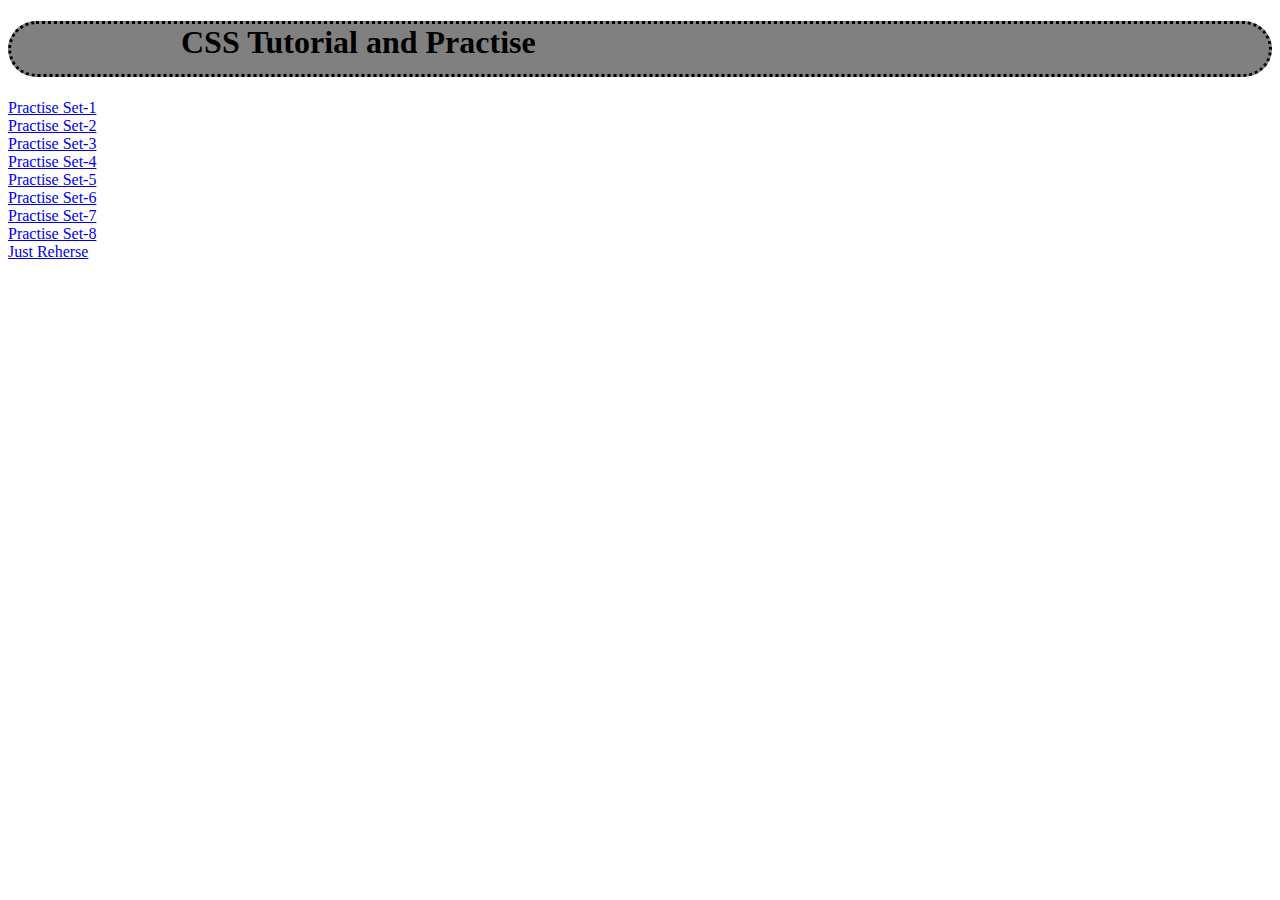
<file: index.html>
<!DOCTYPE html>
<html lang="en">
<head>
    <meta charset="UTF-8">
    <meta name="viewport" content="width=device-width, initial-scale=1.0">
    <title>CSS</title>
    <!-- <style>h1{
        color :blueviolet (this is the way to create and change or style it)
    } </style>
    (BUT THE BEST WAY TO LINK IT AND MADE A NEW FILE(external stylesheet) FOR CSS STYLING) -->
    <link rel ="stylesheet" href ="style.css">
    <!-- <style>button{ color:aliceblue;
    }</style> -->
    <!--   -->
</head>
<body><h1>CSS Tutorial and Practise </h1>
<a href = "/practise1.html">Practise Set-1</a><br>
<a href="/practise2.html">Practise Set-2</a><br>
<a href="/practise3.html">Practise Set-3</a><br>
<a href="/practise4.html">Practise Set-4</a><br>
<a href ="/practise5.html">Practise Set-5</a><br>
<a href="/practise6.html">Practise Set-6</a><br>
<a href="/practise7.html">Practise Set-7</a><br>
<a href="/practise8.html">Practise Set-8</a><br>
<a href="rehersal.html">Just Reherse</a>

</body>
</html>
</file>
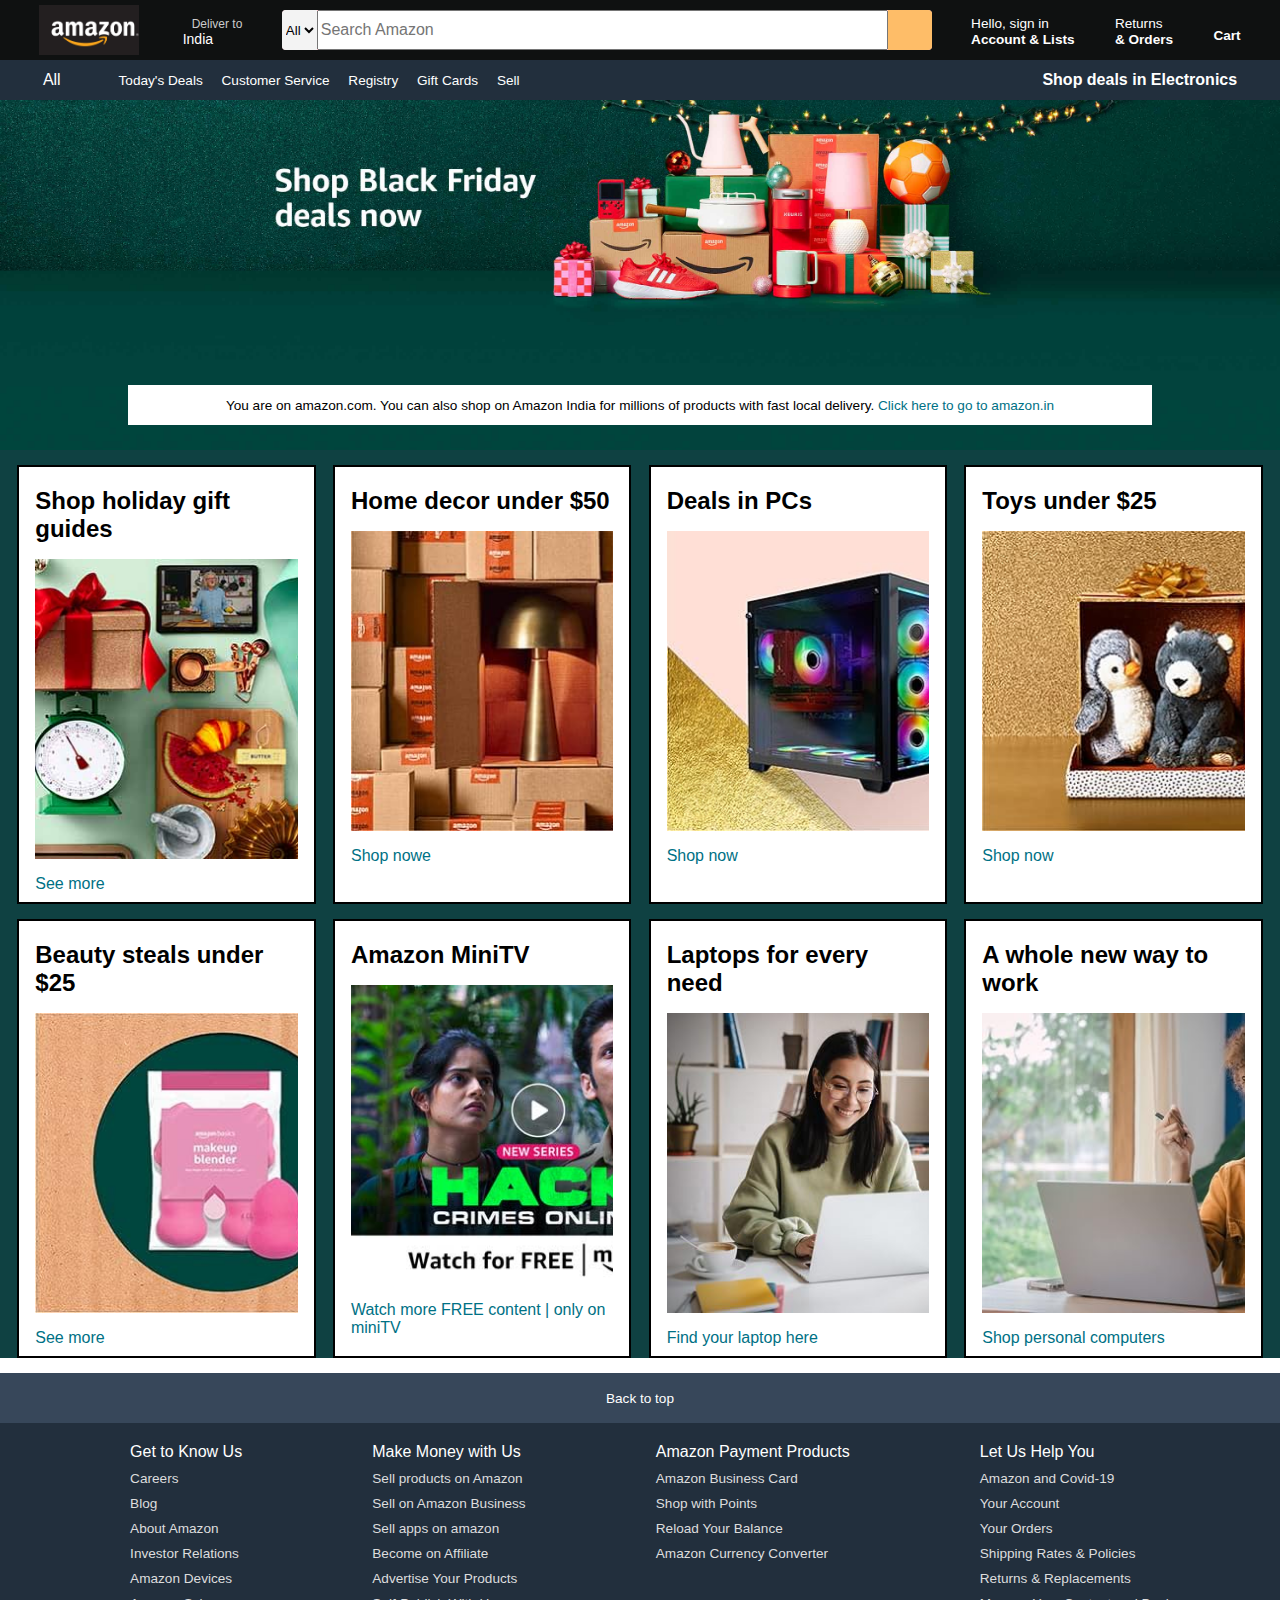
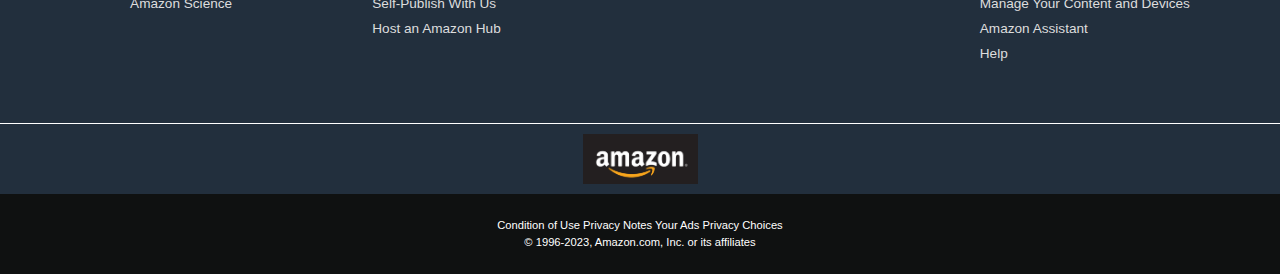
<file: Project/index.html>
<!DOCTYPE html>
<html lang="en">
<head>
    <meta charset="UTF-8">
    <meta name="viewport" content="width=device-width, initial-scale=1.0">
    <link rel="stylesheet" href="https://cdnjs.cloudflare.com/ajax/libs/font-awesome/6.4.2/css/all.min.css" integrity="sha512-z3gLpd7yknf1YoNbCzqRKc4qyor8gaKU1qmn+CShxbuBusANI9QpRohGBreCFkKxLhei6S9CQXFEbbKuqLg0DA==" crossorigin="anonymous" referrerpolicy="no-referrer" />
    <link rel="stylesheet" href ="style.css">
    <title>Document</title>
</head>
<body><header>
    <div class="navbar">
        <div class ="nav-logo border" >
            <div class="logo"></div>
        </div>

<div class="border">
        <div class="nav-address ">
            <p class ="add-first">Deliver to</p>
            <div class="add-icon">
                <i class="fa-solid fa-location-dot"></i>
                <p class ="add-second">India</p>
            </div>
         </div></div>

         <div class="nav-search">
            <select class="search-select">
                <option>All</option>
            </select>
            <input placeholder="Search Amazon" class="search-input">
            <div class ="search-icon">
                <i class="fa-solid fa-magnifying-glass"> </i>
            </div>
         </div>
         <div class="nav-signin border">
            <p><Span>Hello, sign in</Span></p>
            <p class="nav-second">Account & Lists </p>
        </div>
        <div class="nav-return border">
            <p><Span>Returns</Span></p>
            <p class="nav-second">& Orders </p>
        </div>
        <div class ="nav-cart border">
            <i class="fa-solid fa-cart-shopping"></i>Cart
        </div>
    </div>


<div class ="panel">
    <div class="panel-all">
        <i class="fa-solid fa-bars"></i>    
        All
    </div>
   
    <div class="panel-ops"><p>
        Today's Deals
    </p>
    <p>Customer Service</p>
  <p>  Registry</p>
  <p>  Gift Cards</p>
    <p>Sell</p>

    </div>
   <div class ="panel-deals">
    Shop deals in Electronics 
   </div></div>
 </header>

 <div class="hero-section">
    <div class="hero-msg">
        <p>
            You are on amazon.com. You can also shop on Amazon India for millions of products with fast local delivery. <a href="xyz"> Click here to go to amazon.in</a>
        </p>
    </div>
 </div>

 <div class="shop-section">
   
    <div class="box1 box">
      <div class="box-content">
        <h2>Shop holiday gift guides</h2>
        <div class="box-img" style="background-image: url('box1.jpg')" ></div>
        <p>See more</p>
      </div>
    </div>
    <div class="box2 box">
         <div class="box-content">
        <h2>Home decor under $50</h2>
        <div class="box-img" style="background-image: url('box2.jpg')" ></div>
        <p>Shop nowe</p>
      </div></div>
    <div class="box3 box">
         <div class="box-content">
        <h2>Deals in PCs</h2>
        <div class="box-img" style="background-image: url('box-3.jpg')" ></div>
        <p>Shop now</p>
      </div></div>
    <div class="box4 box">
        <div class="box-content">
            <h2>Toys under $25</h2>
            <div class="box-img" style="background-image: url('box4.jpg')" ></div>
            <p>Shop now</p>
          </div>
    </div>

 <div class="box1 box">
      <div class="box-content">
        <h2>Beauty steals under $25</h2>
        <div class="box-img" style="background-image: url('box3.jpg')" ></div>
        <p>See more</p>
      </div>
    </div>
    <div class="box2 box">
         <div class="box-content">
        <h2>Amazon MiniTV</h2>
        <div class="box-img" style="background-image: url('box6.jpg')" ></div>
        <p>Watch more FREE content | only on miniTV</p>
      </div></div>
    <div class="box3 box">
         <div class="box-content">
        <h2>Laptops for every need</h2>
        <div class="box-img" style="background-image: url('box7.jpg')" ></div>
        <p>Find your laptop here</p>
      </div></div>
    <div class="box4 box">
        <div class="box-content">
            <h2>A whole new way to work</h2>
            <div class="box-img" style="background-image: url('box8.jpg')" ></div>
            <p>Shop personal computers</p>
          </div>
    </div>

 </div>

 <footer>
    <div class="foot-panel1">
        Back to top
    </div>
    <div class="foot-panel2">
        <ul>
            <p>Get to Know Us</p>
            <a>Careers</a>
            <a>Blog</a>
            <a>About Amazon</a>
            <a>Investor Relations</a>
            <a>Amazon Devices</a>
            <a>Amazon Science</a>
        </ul> 

        <ul>
            <p>Make Money with Us</p>
            <a>Sell products on Amazon</a>
            <a>Sell on Amazon Business</a>
            <a>Sell apps on amazon</a>
            <a>Become on Affiliate</a>
            <a>Advertise Your Products</a>
            <a>Self-Publish With Us</a>
            <a>Host an Amazon Hub</a>
        </ul> 
        
        <ul>
            <p>Amazon Payment Products</p>
            <a>Amazon Business Card</a>
            <a>Shop with Points</a>
            <a>Reload Your Balance</a>
            <a>Amazon Currency Converter</a>
        
        </ul>
        
        <ul>
            <p>Let Us Help You</p>
            <a>Amazon and Covid-19</a>
            <a>Your Account</a>
            <a>Your Orders</a>
            <a>Shipping Rates & Policies</a>
            <a>Returns & Replacements</a>
            <a>Manage Your Content and Devices</a>
            <a>Amazon Assistant</a>
            <a>Help</a>
        </ul>
    </div>

    <div class="foot-panel3">
        <div class="logO"></div>
    </div>
    <div class="foot-panel4">
        <div class="pages">
            <a>Condition of Use</a>
            <a>Privacy Notes</a>
            <a>Your Ads Privacy Choices</a>
        </div>
        <div class="copyright">
            © 1996-2023, Amazon.com, Inc. or its affiliates
        </div>
    </div>


 </footer>

</body>
</html>
</file>
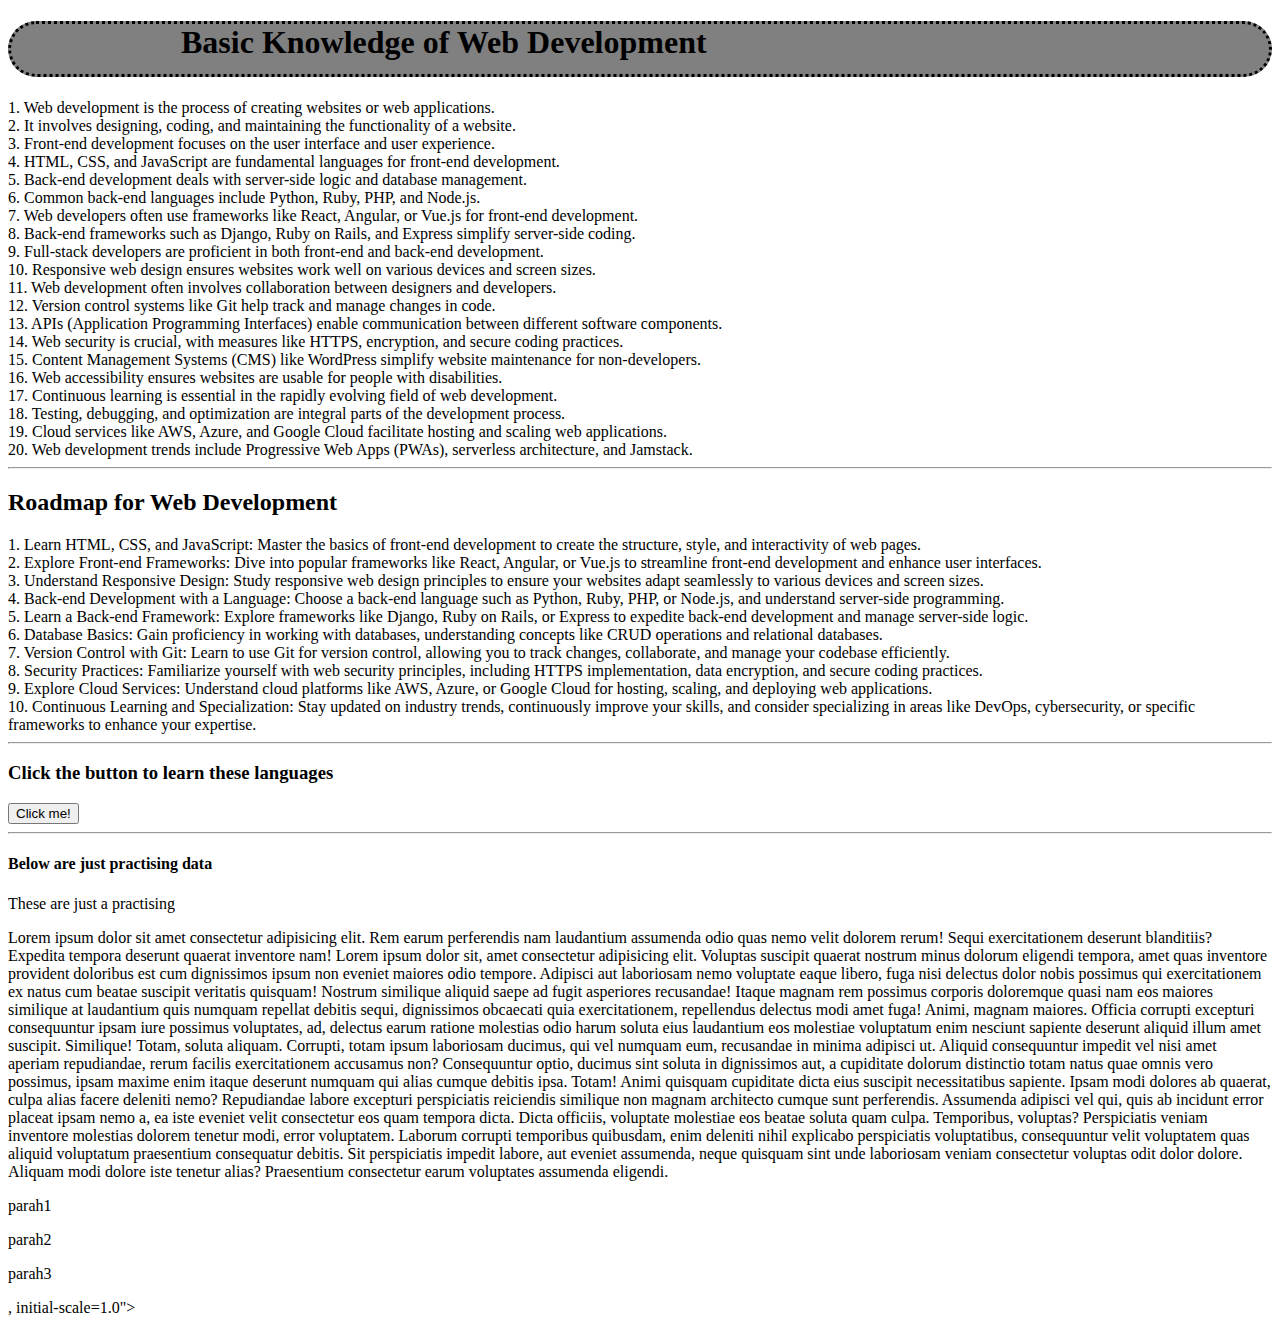
<file: practise1.html>
<!DOCTYPE html>
<html lang="en">
<head>
    <meta charset="UTF-8">
    <meta name="viewport" content="width=device-width, initial-scale=1.0">
    <title>Document</title>
    <link rel ="stylesheet" href =style.css>
</head>
<body><h1 class="heading">Basic Knowledge of Web Development</h1>
    <div id="box">
        1. Web development is the process of creating websites or web applications.<br>
2. It involves designing, coding, and maintaining the functionality of a website.<br>
3. Front-end development focuses on the user interface and user experience.<br>
4. HTML, CSS, and JavaScript are fundamental languages for front-end development.<br>
5. Back-end development deals with server-side logic and database management.<br>
6. Common back-end languages include Python, Ruby, PHP, and Node.js.<br>
7. Web developers often use frameworks like React, Angular, or Vue.js for front-end development.<br>
8. Back-end frameworks such as Django, Ruby on Rails, and Express simplify server-side coding.<br>
9. Full-stack developers are proficient in both front-end and back-end development.<br>
10. Responsive web design ensures websites work well on various devices and screen sizes.<br>
11. Web development often involves collaboration between designers and developers.<br>
12. Version control systems like Git help track and manage changes in code.<br>
13. APIs (Application Programming Interfaces) enable communication between different software components.<br>
14. Web security is crucial, with measures like HTTPS, encryption, and secure coding practices.<br>
15. Content Management Systems (CMS) like WordPress simplify website maintenance for non-developers.<br>
16. Web accessibility ensures websites are usable for people with disabilities.<br>
17. Continuous learning is essential in the rapidly evolving field of web development.<br>
18. Testing, debugging, and optimization are integral parts of the development process.<br>
19. Cloud services like AWS, Azure, and Google Cloud facilitate hosting and scaling web applications.<br>
20. Web development trends include Progressive Web Apps (PWAs), serverless architecture, and Jamstack.<br>
    </div><hr>
    <h2 class ="heading">Roadmap for Web Development</h2>
    <div id="box">1. Learn HTML, CSS, and JavaScript: Master the basics of front-end development to create the structure, style, and interactivity of web pages.<br>

        2. Explore Front-end Frameworks: Dive into popular frameworks like React, Angular, or Vue.js to streamline front-end development and enhance user interfaces.<br>
        
        3. Understand Responsive Design: Study responsive web design principles to ensure your websites adapt seamlessly to various devices and screen sizes.<br>
        
        4. Back-end Development with a Language: Choose a back-end language such as Python, Ruby, PHP, or Node.js, and understand server-side programming.<br>
        
        5. Learn a Back-end Framework: Explore frameworks like Django, Ruby on Rails, or Express to expedite back-end development and manage server-side logic.<br>
        
        6. Database Basics: Gain proficiency in working with databases, understanding concepts like CRUD operations and relational databases.<br>
        
        7. Version Control with Git: Learn to use Git for version control, allowing you to track changes, collaborate, and manage your codebase efficiently.<br>
        
        8. Security Practices: Familiarize yourself with web security principles, including HTTPS implementation, data encryption, and secure coding practices.<br>
        
        9. Explore Cloud Services: Understand cloud platforms like AWS, Azure, or Google Cloud for hosting, scaling, and deploying web applications.<br>
        
        10. Continuous Learning and Specialization: Stay updated on industry trends, continuously improve your skills, and consider specializing in areas like DevOps, cybersecurity, or specific frameworks to enhance your expertise.<br>
        </div><hr>
        <h3 class="heading">Click the button to learn these languages </h3>
        <section>
            <button >Click me!</button> </section>
            <!-- <button style ="background-color : pink">Click me!</button> --><hr>
            <h4>Below are just practising data</h4>
       <div id="underline"> These are just a practising
        <p>
            Lorem ipsum dolor sit amet consectetur adipisicing elit. Rem earum perferendis nam laudantium assumenda odio quas nemo velit dolorem rerum! Sequi exercitationem deserunt blanditiis? Expedita tempora deserunt quaerat inventore nam!
            Lorem ipsum dolor sit, amet consectetur adipisicing elit. Voluptas suscipit quaerat nostrum minus dolorum eligendi tempora, amet quas inventore provident doloribus est cum dignissimos ipsum non eveniet maiores odio tempore.
            Adipisci aut laboriosam nemo voluptate eaque libero, fuga nisi delectus dolor nobis possimus qui exercitationem ex natus cum beatae suscipit veritatis quisquam! Nostrum similique aliquid saepe ad fugit asperiores recusandae!
            Itaque magnam rem possimus corporis doloremque quasi nam eos maiores similique at laudantium quis numquam repellat debitis sequi, dignissimos obcaecati quia exercitationem, repellendus delectus modi amet fuga! Animi, magnam maiores.
            Officia corrupti excepturi consequuntur ipsam iure possimus voluptates, ad, delectus earum ratione molestias odio harum soluta eius laudantium eos molestiae voluptatum enim nesciunt sapiente deserunt aliquid illum amet suscipit. Similique!
            Totam, soluta aliquam. Corrupti, totam ipsum laboriosam ducimus, qui vel numquam eum, recusandae in minima adipisci ut. Aliquid consequuntur impedit vel nisi amet aperiam repudiandae, rerum facilis exercitationem accusamus non?
            Consequuntur optio, ducimus sint soluta in dignissimos aut, a cupiditate dolorum distinctio totam natus quae omnis vero possimus, ipsam maxime enim itaque deserunt numquam qui alias cumque debitis ipsa. Totam!
            Animi quisquam cupiditate dicta eius suscipit necessitatibus sapiente. Ipsam modi dolores ab quaerat, culpa alias facere deleniti nemo? Repudiandae labore excepturi perspiciatis reiciendis similique non magnam architecto cumque sunt perferendis.
            Assumenda adipisci vel qui, quis ab incidunt error placeat ipsam nemo a, ea iste eveniet velit consectetur eos quam tempora dicta. Dicta officiis, voluptate molestiae eos beatae soluta quam culpa.
            Temporibus, voluptas? Perspiciatis veniam inventore molestias dolorem tenetur modi, error voluptatem. Laborum corrupti temporibus quibusdam, enim deleniti nihil explicabo perspiciatis voluptatibus, consequuntur velit voluptatem quas aliquid voluptatum praesentium consequatur debitis.
            Sit perspiciatis impedit labore, aut eveniet assumenda, neque quisquam sint unde laboriosam veniam consectetur voluptas odit dolor dolore. Aliquam modi dolore iste tenetur alias? Praesentium consectetur earum voluptates assumenda eligendi.
        </p>
       </div>
       <p id ="one">parah1</p>
       <p id ="two">parah2</p>
       <p id ="three">parah3</p>
        , initial-scale=1.0">
</body>
</html>
</file>
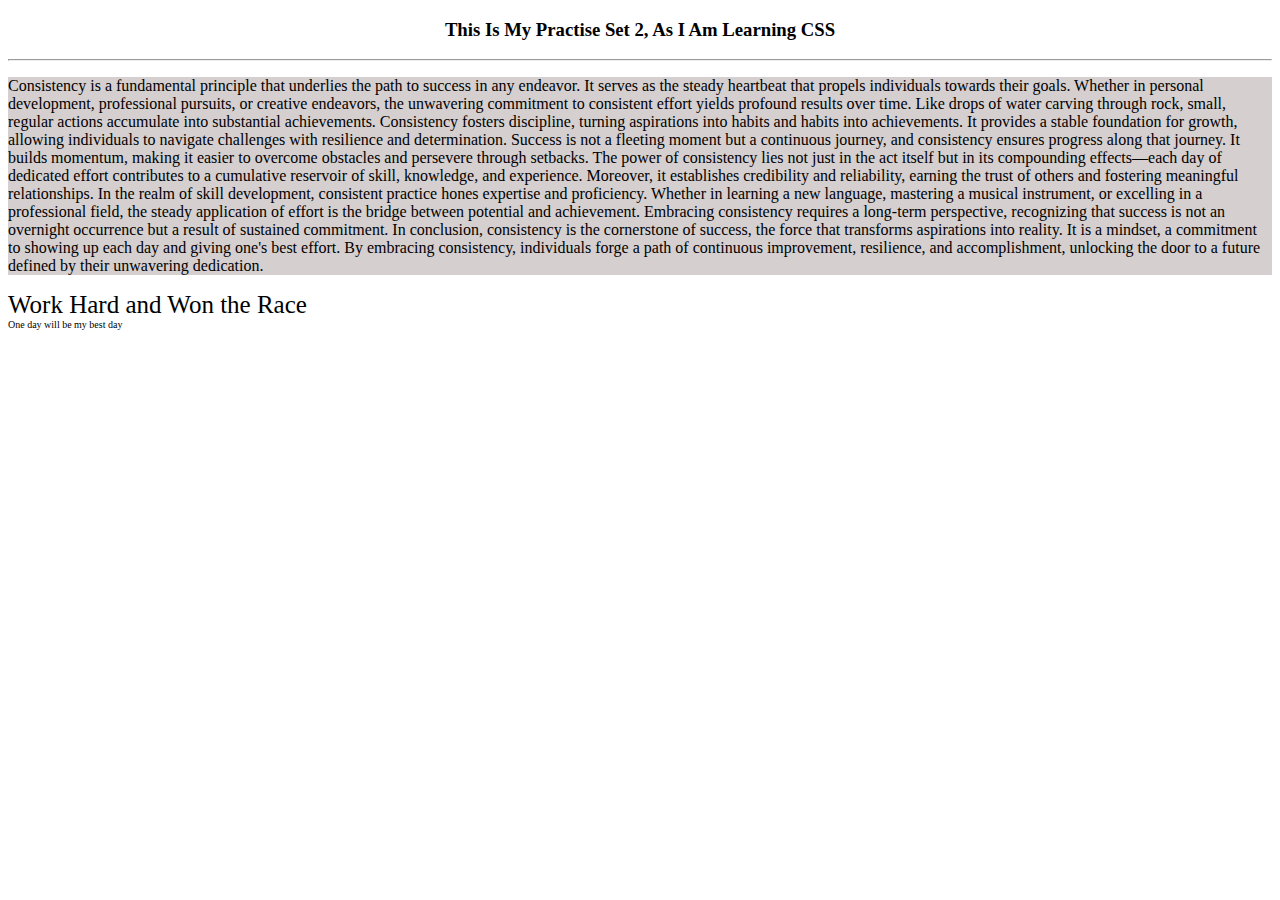
<file: practise2.html>
<!DOCTYPE html>
<html lang="en">
<head>
    <meta charset="UTF-8">
    <meta name="viewport" content="width=device-width, initial-scale=1.0">
    <title>Document</title>
    <link rel ="stylesheet" href ="style2.css">
</head>
<body>
    <h3>this is my practise set 2, as i am learning CSS</h3><hr>
    <p>Consistency is a fundamental principle that underlies the path to success in any endeavor. It serves as the steady heartbeat that propels individuals towards their goals. Whether in personal development, professional pursuits, or creative endeavors, the unwavering commitment to consistent effort yields profound results over time. Like drops of water carving through rock, small, regular actions accumulate into substantial achievements. Consistency fosters discipline, turning aspirations into habits and habits into achievements. It provides a stable foundation for growth, allowing individuals to navigate challenges with resilience and determination.

        Success is not a fleeting moment but a continuous journey, and consistency ensures progress along that journey. It builds momentum, making it easier to overcome obstacles and persevere through setbacks. The power of consistency lies not just in the act itself but in its compounding effects—each day of dedicated effort contributes to a cumulative reservoir of skill, knowledge, and experience. Moreover, it establishes credibility and reliability, earning the trust of others and fostering meaningful relationships.
        
        In the realm of skill development, consistent practice hones expertise and proficiency. Whether in learning a new language, mastering a musical instrument, or excelling in a professional field, the steady application of effort is the bridge between potential and achievement. Embracing consistency requires a long-term perspective, recognizing that success is not an overnight occurrence but a result of sustained commitment.
        
        In conclusion, consistency is the cornerstone of success, the force that transforms aspirations into reality. It is a mindset, a commitment to showing up each day and giving one's best effort. By embracing consistency, individuals forge a path of continuous improvement, resilience, and accomplishment, unlocking the door to a future defined by their unwavering dedication.</p>
    <div id="outer"> Work Hard and Won the Race
        <div id ="inner">One day will be my best day

        </div>
    </div>
    
</body>
</html>
</file>
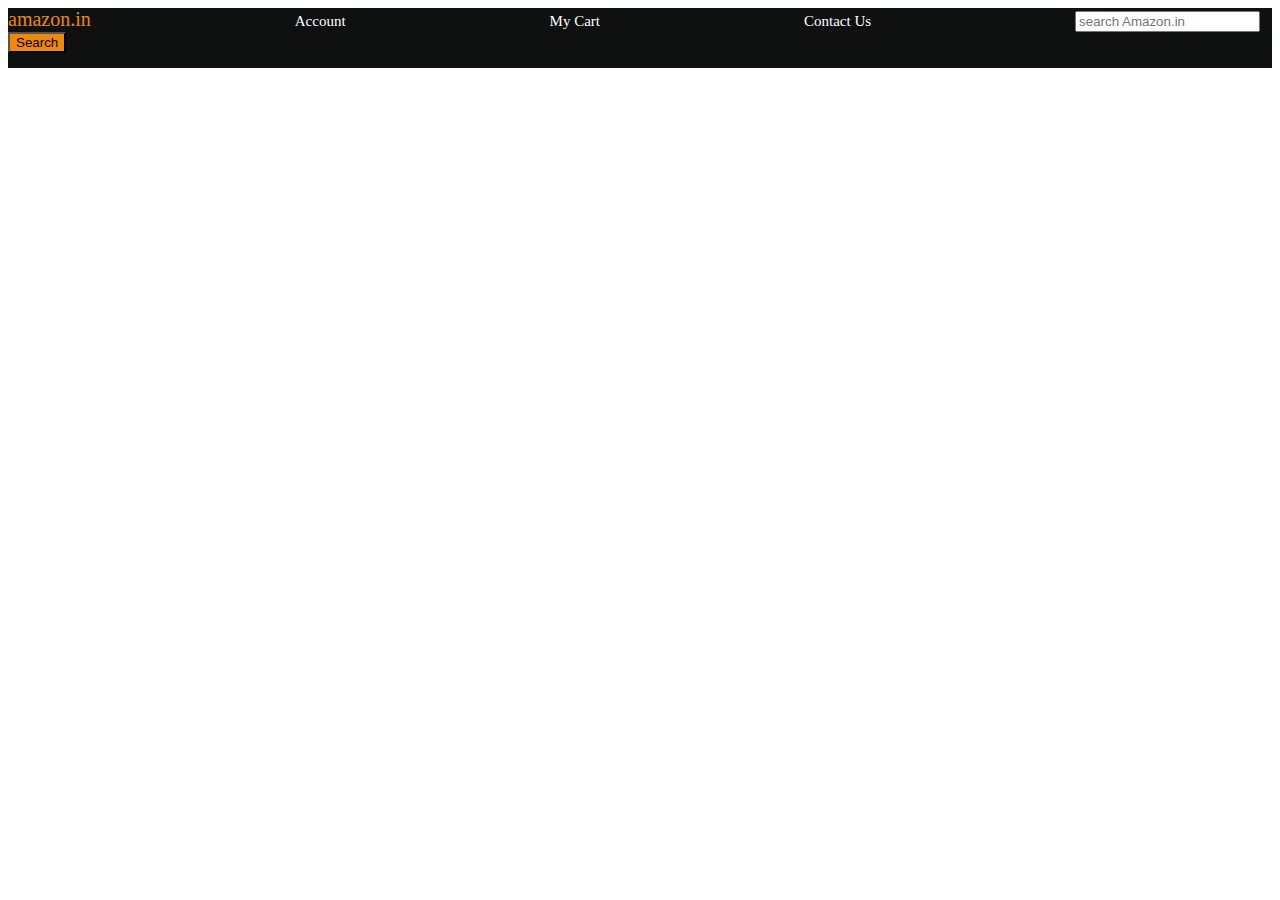
<file: practise3.html>
<!DOCTYPE html>
<html lang="en">
<head>
    <meta charset="UTF-8">
    <meta name="viewport" content="width=device-width, initial-scale=1.0">
    <title>Document</title>
    <link rel ="stylesheet" href ="style3.css">
</head>
<body>
    <!-- <div id ="0"></div> -->
    <div>
        <a id="logo">amazon.in</a>
        <a href ="https://www.google.co.in/">Account</a>
        <a href ="">My Cart</a>
        <a href ="">Contact Us</a>
        
            <input type="text" placeholder="search Amazon.in">
            <button>Search</button>
            
    
        
    </div>
   
</body>
</html>
</file>
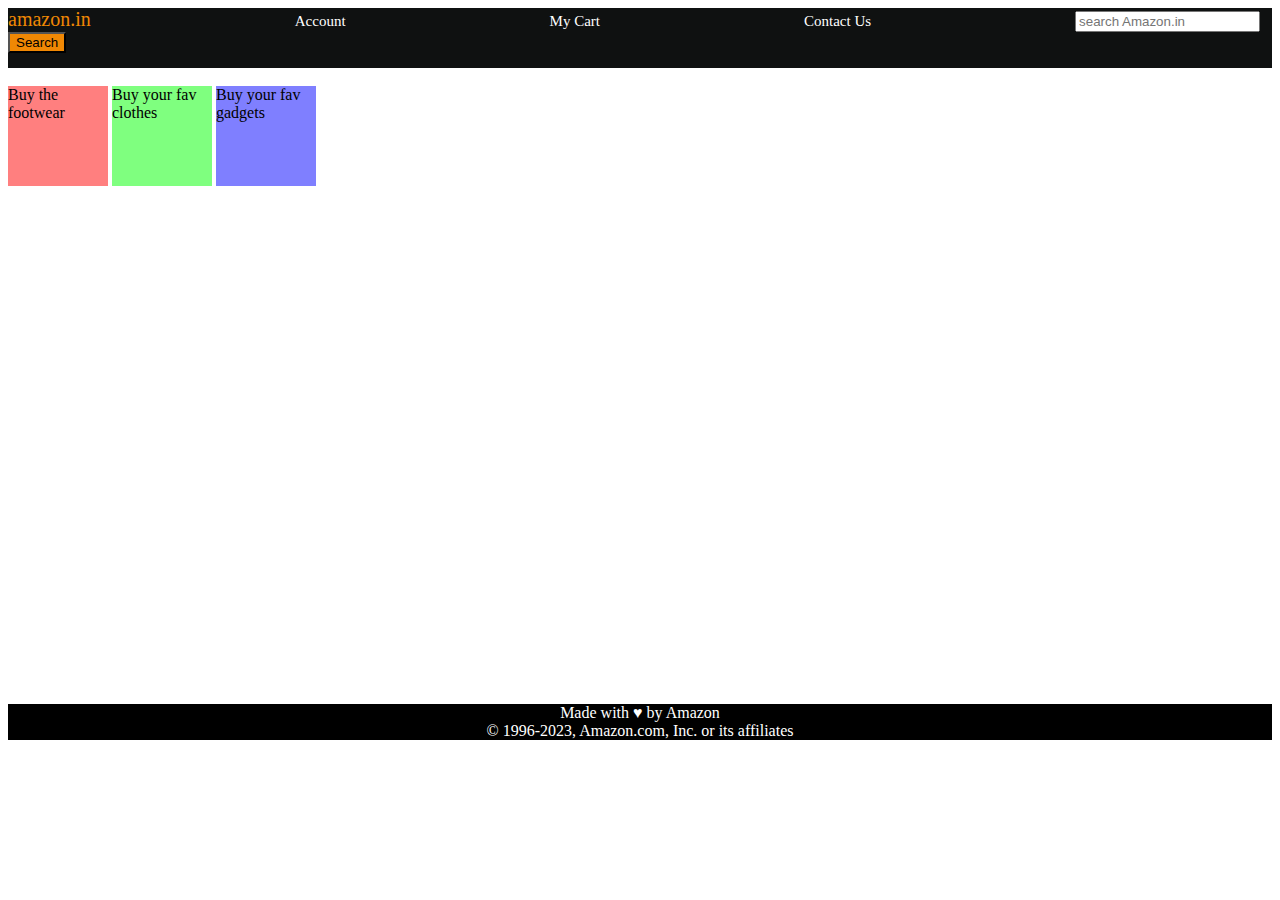
<file: practise4.html>
<!DOCTYPE html>
<html lang="en">
<head>
    <meta charset="UTF-8">
    <meta name="viewport" content="width=device-width, initial-scale=1.0">
    <title>Document</title>
    <link rel="stylesheet" href="style4.css">
</head>
<body><header>
    <div>
        <a id="logo">amazon.in</a>
        <a href ="https://www.google.co.in/">Account</a>
        <a href ="">My Cart</a>
        <a href ="">Contact Us</a>
        
            <input type="text" placeholder="search Amazon.in">
            <button>Search</button>
            </div>
   </header><br>
 <section>
    <div id ="one">Buy the footwear</div>
    <div id="second">Buy your fav clothes</div>
    <div id="third">Buy your fav gadgets</div>
    </section>
    <br>
   
   
  
<footer>Made with	&#9829; by Amazon<br>
    &#169; 1996-2023, Amazon.com, Inc. or its affiliates</footer>    
</body>
</html>
</file>
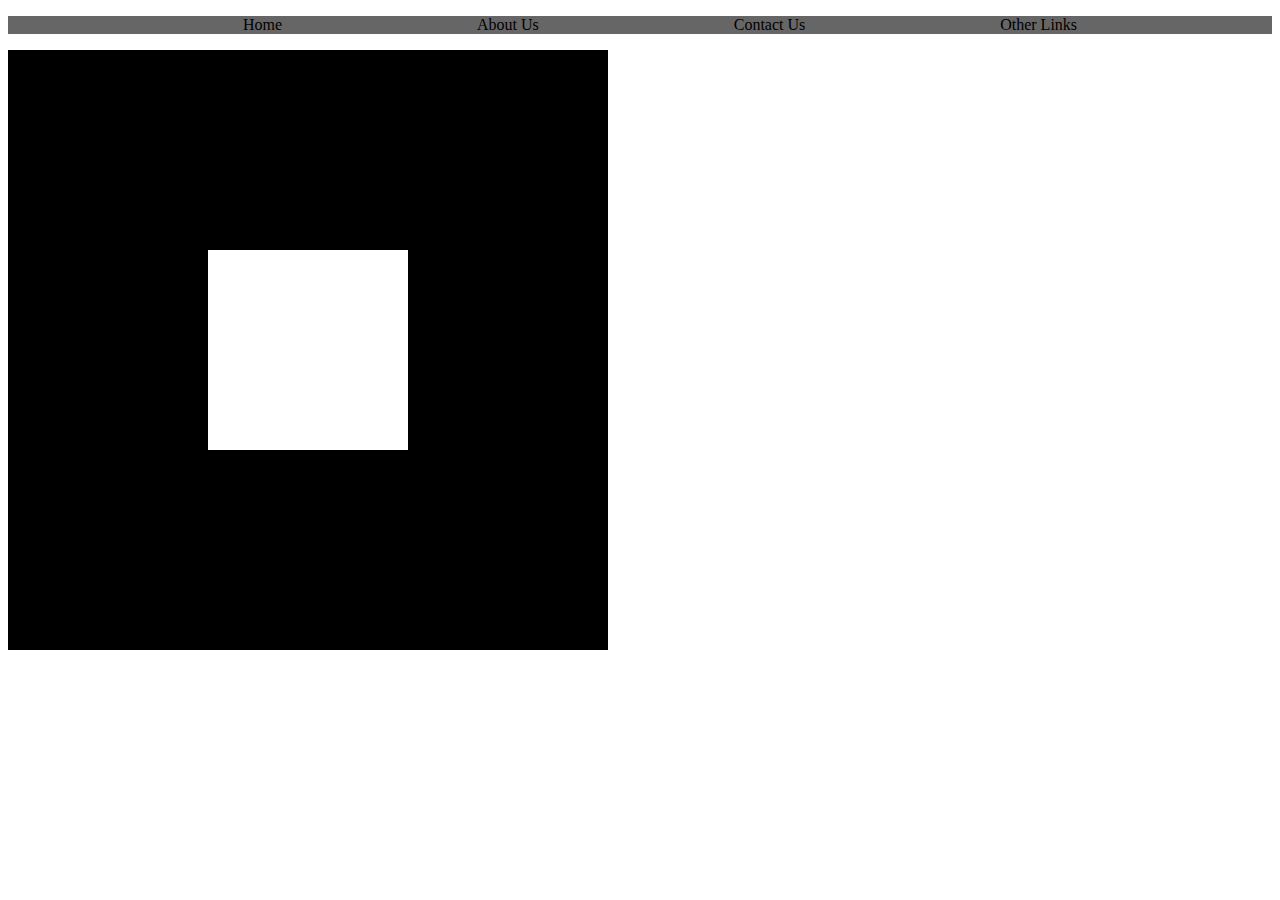
<file: practise6.html>
<!DOCTYPE html>
<html lang="en">
<head>
    <meta charset="UTF-8">
    <meta name="viewport" content="width=device-width, initial-scale=1.0">
    <title>Document</title>
    <link rel="stylesheet" href="style6.css">
</head>
<body>
      <ul class="navbar" ><li><a href="">Home</a></li>
      <li><a href="">About Us</a></li>
      <li><a href="">Contact Us</a></li>
      <li><a href="">Other Links</a></li></ul>
      <div id="outer">
        <div id="inner"></div>
      </div>

</body>
</html>
</file>
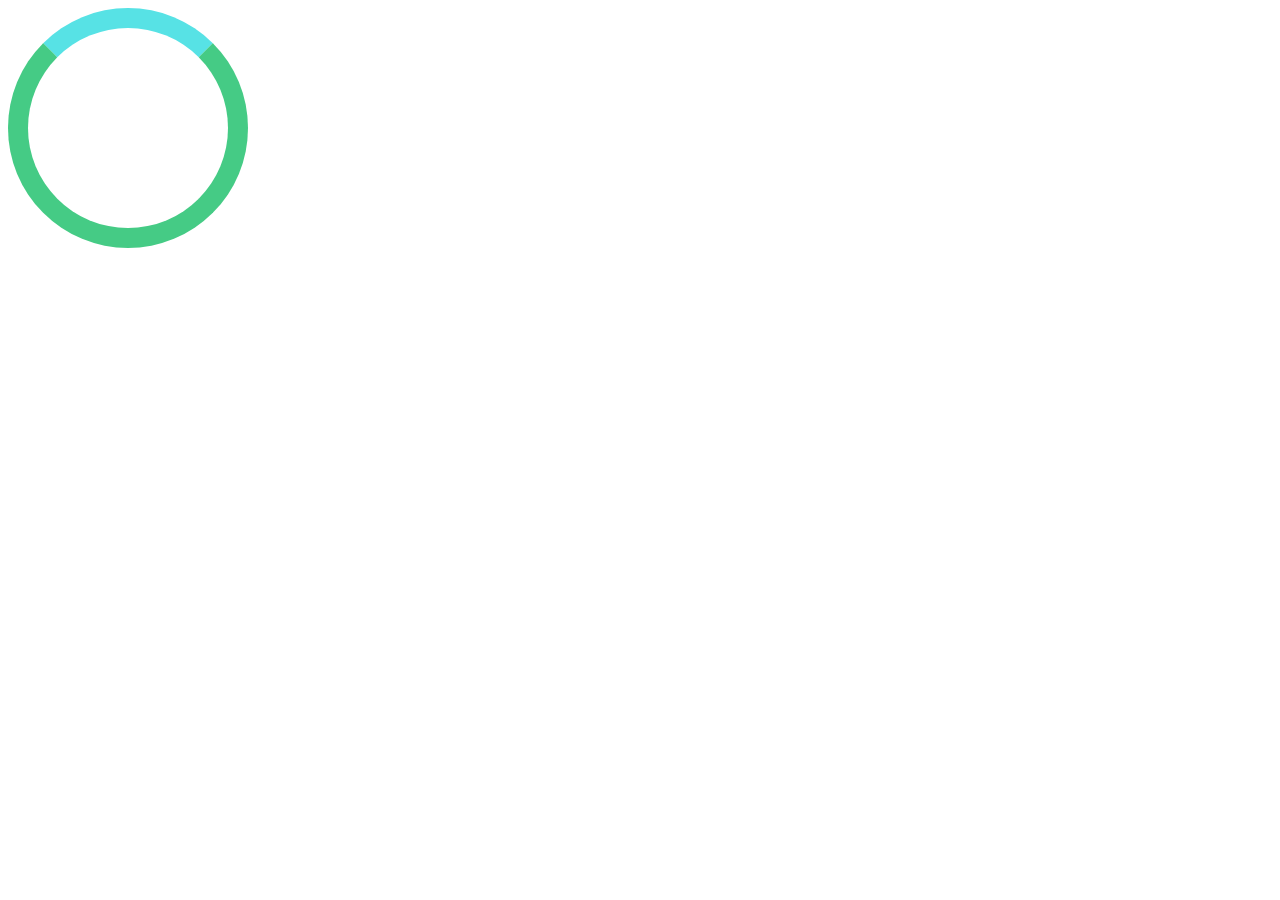
<file: practise8.html>
<!DOCTYPE html>
<html lang="en">
<head>
    <meta charset="UTF-8">
    <meta name="viewport" content="width=device-width, initial-scale=1.0">
    <title>Document</title>
    <link rel ="stylesheet" href ="style8.css">
</head>
<body>
    <div class="loader"></div>
    
</body>
</html>
</file>
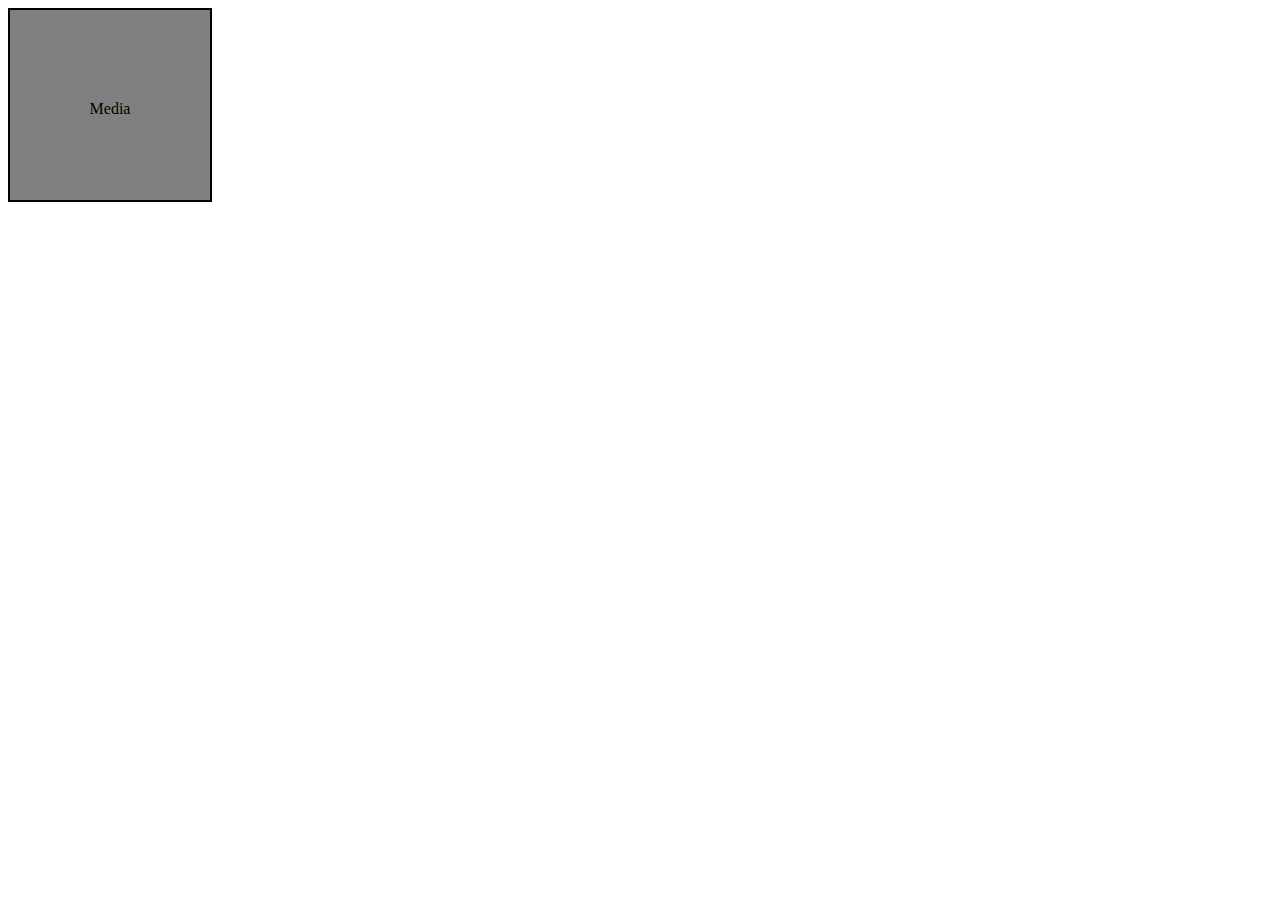
<file: rehersal.html>
<!DOCTYPE html>
<html lang="en">
<head>
    <meta charset="UTF-8">
    <meta name="viewport" content="width=device-width, initial-scale=1.0">
    <title>Document</title>
    <link rel="stylesheet" href="rehersal.css">
</head>
<body><!-- <div>
    this is the div
</div> -->
    <!-- <div id="first" >box1</div>
    <div id = "second">box2</div>
    <div id="third" >box3</div>    -->
    <!-- <p>Lorem ipsum dolor sit amet consectetur adipisicing elit. Laudantium dolorum cum doloribus, labore voluptatibus tempora a iusto, et eveniet non assumenda fugiat nulla in sit magnam perspiciatis natus animi adipisci.
    Ipsa debitis iusto fugiat cumque architecto! Et dolorem, esse ullam aspernatur accusantium doloribus minima illo, numquam perspiciatis vel voluptates cumque facilis a. Adipisci aliquid non, eos obcaecati corporis odio cum.
    Quam facilis, architecto eum ipsa suscipit amet cum aspernatur sed dolores laborum a similique rerum nulla autem natus eveniet ea. Exercitationem dignissimos libero quasi quia eum qui aspernatur officia deleniti.
    Necessitatibus quaerat, dolor dolores fugit velit reiciendis dignissimos deleniti iusto odio? Voluptatibus, dolorum. Est quae rerum dolorem neque aperiam nostrum architecto laudantium itaque pariatur quos. Deserunt iste mollitia obcaecati inventore?
    Consectetur laboriosam voluptatibus cum dicta vitae tenetur, labore, esse sequi unde, vero earum soluta eius est rem animi recusandae nulla beatae ea dolorum vel. Mollitia ab odio hic cupiditate reiciendis?
    Recusandae sint, totam minima repellendus quisquam reiciendis. Rem animi facilis adipisci quisquam id numquam error odit blanditiis pariatur perferendis corporis non dolorum placeat esse, necessitatibus nostrum dignissimos quas. Aliquid, nisi.
    Explicabo, perferendis odit iusto tempore numquam labore odio distinctio, eveniet cupiditate aut dicta asperiores minus amet accusamus. Cupiditate, eaque nulla. Magnam, aliquid! Rem veritatis nesciunt sequi dolorum, odit tenetur vitae.
    Hic odio rem tempore totam voluptatum quis porro alias non ipsum nemo suscipit, earum fugiat quam quod quaerat, doloremque vitae, perferendis fuga! Ut hic officia provident eaque, vel quas porro!
    Assumenda dolores provident voluptates nobis perferendis, eligendi quasi magnam laboriosam repellendus fugit, ipsam delectus dolore dolorum mollitia, quas facilis porro. Deleniti a natus assumenda labore deserunt, enim temporibus placeat maiores.
    Laborum nisi asperiores est culpa numquam id enim tempora, molestiae eius unde eum corporis quo optio doloremque sapiente distinctio, perferendis aliquid tempore facilis at, possimus a. Culpa obcaecati incidunt nobis.
    Doloribus nemo placeat praesentium cum veritatis unde aliquid? Nostrum, ab voluptas! Id blanditiis, nostrum praesentium molestias molestiae laboriosam non quis autem tempore, magnam odit libero neque expedita, est natus error.
    Aliquid fugit officiis corrupti ratione laboriosam, fuga atque iste? Inventore quos sequi odit officia accusantium temporibus, quaerat quod debitis deserunt molestias accusamus aspernatur ratione tempora reiciendis tempore, optio adipisci vero!
    Quam voluptas iusto beatae dolorem, voluptatum numquam, enim similique atque magni nesciunt possimus ex veniam eos quaerat repudiandae nulla neque ut excepturi et harum molestias animi itaque. At, vero ducimus?
    Incidunt suscipit ullam voluptatem ex ea asperiores consectetur pariatur nostrum. Est repudiandae doloribus mollitia ab ratione exercitationem praesentium consectetur ducimus? Quasi suscipit necessitatibus blanditiis nobis excepturi consequatur maxime, non sunt?
    Nesciunt explicabo quis modi porro sit, hic sunt asperiores dolore quo? Natus est illum recusandae, ex dicta veniam quas odio doloribus numquam! Earum ullam aliquid maxime maiores? Commodi, officia expedita?
    Sed quisquam, facilis quis delectus dicta non aperiam officia reiciendis architecto cum nisi necessitatibus, neque ipsa quod? Quo tempora, dignissimos vel magnam laboriosam id nesciunt beatae ab modi corrupti pariatur?
    Quibusdam nostrum deserunt hic, cumque corrupti, nulla nobis minima quia a omnis, id eveniet ducimus sit ut. Et alias modi dicta perferendis dolorum iure laborum voluptatibus quia excepturi, ipsa rem.
    Tenetur fugit repudiandae tempora earum magnam ducimus expedita provident itaque non! Illum, nihil alias! Repudiandae itaque esse rem impedit sunt consectetur iure. Nostrum harum mollitia tempora quaerat fuga, commodi fugiat?
    Sapiente vero iure possimus dolore! Rem ducimus rerum, dicta explicabo inventore minus praesentium ab vitae cumque libero? Ipsum temporibus tenetur mollitia repellendus quibusdam eius cumque quaerat minima, vitae rerum officiis.
    Nam corporis, commodi deserunt eveniet autem provident reprehenderit distinctio sed cumque porro quae iste vero qui sunt temporibus. Amet aliquid voluptatibus voluptates itaque nesciunt illum laboriosam atque sunt quisquam quae?
    Sapiente eligendi quo harum id sequi dolorum soluta, obcaecati mollitia dolorem, facilis, modi voluptatibus maiores. Molestias unde reiciendis architecto rem, corrupti tenetur nulla itaque optio, perspiciatis sapiente similique, vitae rerum!
    Totam nostrum a consequuntur aliquid deleniti! Labore explicabo consequatur recusandae deserunt esse accusantium nesciunt facere maiores expedita, sit dolores, laudantium veritatis culpa reprehenderit tempora voluptatum! Obcaecati cupiditate ut recusandae sunt.
    Quasi, nobis voluptate, temporibus, quos dolore magni voluptatum vitae odit fuga quo neque suscipit! Itaque iste amet blanditiis necessitatibus tenetur, modi assumenda consequuntur laborum possimus facere nam, quod distinctio? Natus.
    Ratione, non aliquam eos perspiciatis tempora at atque laudantium nesciunt modi in officia repellendus sunt, nobis doloremque blanditiis quo similique. Placeat laborum eaque cupiditate enim dolorem sint nam error explicabo!
    Eum necessitatibus hic consectetur nulla fugiat nesciunt reiciendis libero similique adipisci voluptates. Ratione, numquam neque? Esse voluptas excepturi reiciendis, nam atque, fuga voluptatem nemo incidunt soluta, maiores repellat! Sequi, aperiam.
    Veniam molestiae totam quos esse similique assumenda voluptatum necessitatibus molestias, repudiandae ea odio, vitae possimus! Porro voluptates quod maxime possimus. Necessitatibus provident totam quos eligendi harum, temporibus aspernatur nostrum officiis.
    Repellat architecto perspiciatis accusantium soluta doloremque quae, voluptate perferendis sequi labore! Deleniti quo incidunt iste unde voluptatem dolor nesciunt debitis aperiam est, at labore voluptatum distinctio. Qui eos dicta cumque?
    Iusto harum ut id provident modi pariatur? Porro soluta nobis aperiam odit illum beatae repudiandae omnis ad voluptatum? Voluptatum vitae architecto non tempora earum, deleniti sint? Eos magni maxime earum.
    Amet maxime iure eius necessitatibus hic. Quae necessitatibus nihil maiores fugiat consequuntur tenetur animi excepturi illum? Rem, optio tempora consequuntur, odio non ea possimus ullam corrupti sequi provident illo itaque?
    Vel debitis, laborum obcaecati nulla quisquam iste, exercitationem corporis sed enim sint libero ratione animi, tenetur similique ipsa earum numquam voluptatum? Eius odit possimus ea perferendis fugiat, vel a corrupti!
    Ipsa, alias quibusdam iste esse totam et minima quas eos expedita facilis ratione eaque eveniet tenetur vel placeat cupiditate voluptates natus facere ad qui assumenda illo consectetur corporis. At, veniam?
    Facere, a quibusdam quidem, molestiae perspiciatis earum amet molestias aut, sit porro corporis impedit ea vel officiis. Porro eum inventore, vero omnis cum magnam iste sint dignissimos maxime deleniti explicabo!
    Doloremque nisi consectetur aut mollitia nesciunt obcaecati unde doloribus tempore magni eius inventore perferendis, exercitationem quisquam laborum vero nam temporibus rem sed placeat ullam repellendus similique! Expedita vitae veritatis quia.
    Alias, quidem atque? Temporibus, qui. Architecto, accusamus repellat vel sint natus odio nisi quos, laborum ipsum aliquid dolores! Dolor magni illo iure modi laborum totam consequatur aspernatur reprehenderit id at!
    Modi magnam corrupti eligendi sunt praesentium, quam odit numquam, nobis aliquam delectus, suscipit veritatis dolores labore tenetur dolor! Illo exercitationem eveniet, perferendis assumenda suscipit velit! Cumque iure odit sapiente dolore?
    Eius, laboriosam blanditiis? Vero voluptas dolorem, necessitatibus rem voluptates in officia natus dolore iusto, quia recusandae vitae quisquam illo repudiandae accusamus? Placeat totam ipsa quisquam possimus quia dolorum aut qui.
    Nesciunt nihil, a veniam distinctio numquam ab? Nihil libero obcaecati expedita accusantium tenetur atque reiciendis sequi soluta, cupiditate repellat, neque hic. Suscipit perferendis alias nisi! Ipsum placeat quaerat aut voluptatem.
    Nulla omnis veritatis ab velit dolor nesciunt dolore enim deserunt obcaecati debitis praesentium impedit illum, quasi ipsum rerum perferendis autem voluptatibus. Itaque delectus labore necessitatibus iure praesentium quia fuga porro.
    Sed eos odit, ipsum praesentium reprehenderit nostrum soluta. Iste vero voluptate minima. Ipsam sapiente reprehenderit atque modi perferendis rem repellendus maiores perspiciatis voluptas quisquam sequi, id tempora debitis aliquid? Vero!
    Pariatur laboriosam ratione eius consequatur, in modi est! Aspernatur dolorum odio minima fugiat, id sequi laborum est culpa nulla quidem expedita ea beatae amet sed alias error autem quaerat explicabo!
    Perferendis sed corporis quasi officiis repellat veniam ipsa. At, dolor vel consectetur cumque laudantium porro ad aut incidunt, hic voluptatibus, modi tempore deleniti molestias quod velit quidem distinctio adipisci illum?
    Dicta id natus quaerat assumenda ut, laborum corporis repellendus voluptate quod maxime consequatur in numquam laudantium saepe magni ad, labore nulla quae. Esse aliquam sunt commodi? Obcaecati corrupti nihil impedit.
    Dolor blanditiis reiciendis sint natus nemo. Veniam nemo odit, itaque nostrum dolorum placeat et cupiditate officia nam sequi quas ducimus ratione maxime minus earum. Odio voluptatibus recusandae similique reprehenderit iusto?
    Sequi debitis animi provident. Doloribus sed autem magnam fugiat? Accusantium deserunt nisi, a molestias omnis maiores sunt dolor. Quis ducimus corrupti voluptatibus. Quis, qui. Debitis libero et animi maiores quas.
    Provident, autem tempora. Ducimus vel quaerat, doloribus praesentium vitae modi ad maxime corrupti culpa hic suscipit quidem exercitationem laboriosam eveniet officiis delectus tempore animi nihil accusamus? Nesciunt voluptatem perspiciatis illum.
    Blanditiis optio numquam sint tempora ipsam repellendus quas eos, iure vitae excepturi hic voluptas eius molestiae dolore maxime sed id debitis delectus cum accusamus rem nemo quos eaque dolorem. Est?
    Repellat, atque repellendus consequatur odio harum, perferendis suscipit veniam nam eos non assumenda ad maxime explicabo a et, dolorem vel! Mollitia quam itaque consequuntur odit nam veniam, tenetur quia commodi?
    Repudiandae nihil veritatis ea odio suscipit minus ullam quia at, perspiciatis animi dolorum reprehenderit excepturi quis nesciunt incidunt cum vitae modi officiis ipsa qui. Quod repellat aspernatur pariatur quis esse?
    Error aut corporis eius natus molestiae tempora beatae minus maxime itaque? Aut eos magnam similique aliquid? Rerum, quia a excepturi repudiandae consequuntur molestias. Delectus deleniti consequuntur nemo harum quod voluptates?
    Magni ea consequatur tempore ullam eos debitis nobis, nihil numquam error. Sequi adipisci porro, mollitia suscipit fugit a alias corporis sunt omnis iure recusandae magnam eveniet consequatur dolore ducimus doloremque.
    Nemo, reiciendis iure. Fugiat temporibus quibusdam at accusamus explicabo beatae, totam nobis a magnam quod aliquam porro dolor nesciunt rerum blanditiis. Minima perspiciatis, officia quae possimus ratione molestias maiores dolor.
    Recusandae omnis accusantium debitis reiciendis nihil blanditiis natus consequatur esse nam, minima atque laudantium ea? Animi, voluptates autem eaque optio illum corporis nulla quis exercitationem, consectetur, deserunt pariatur! Adipisci, amet.
    Voluptates assumenda, totam ab esse consequatur sint alias, soluta possimus, saepe ex ratione quos tempore ducimus dicta eum voluptatibus recusandae! Explicabo quod consequuntur expedita amet reiciendis dolore cumque minus in!
    Illum optio, earum quos ipsa quas quia, totam, eligendi sequi officiis quae libero sint pariatur voluptate soluta aspernatur maxime provident id accusantium repellendus cum. Vel fuga nulla enim quibusdam delectus.
    Accusamus ut doloribus illo sed itaque similique cum vitae. Officiis delectus quaerat at nam, alias atque aspernatur eum modi voluptatibus placeat excepturi aut consectetur quod pariatur fugiat a repellat magni?
    Ipsam saepe laboriosam fugit, aspernatur molestiae consectetur nisi ratione repudiandae delectus dignissimos cum nemo facilis quam assumenda modi architecto hic qui porro perferendis? Quae atque molestias, rem ea optio aperiam.
    Provident esse quod voluptas nam dolorem quia omnis voluptatibus nobis tempore voluptates. Rem, commodi quae exercitationem nostrum modi laboriosam placeat alias accusantium error quibusdam, ea consequatur deserunt cupiditate, accusamus corrupti!
    Quae, tempore nulla eveniet voluptas placeat error delectus et. Quae consequuntur quidem aliquam nemo culpa. Error aut, unde, a illo qui cum voluptatum ab ratione corporis minus aliquam dolorem suscipit!
    Dicta adipisci deleniti corrupti ab placeat consequatur ea minus sed. Obcaecati deserunt nam, molestiae magnam fugit temporibus rem asperiores error eum saepe, velit possimus. Eaque error laborum corporis maiores facere!
    Quas magni, iste, aliquid dolorum error repudiandae dignissimos molestiae distinctio laboriosam corrupti quisquam nulla! Doloremque numquam molestiae nulla dolores harum recusandae consequuntur nihil earum voluptatem iusto, nesciunt doloribus assumenda velit.
    Amet, est fugit quam vitae voluptatum pariatur beatae ad delectus, rerum, magnam quis consequatur quos reprehenderit blanditiis? Ipsam laborum rerum recusandae saepe cumque impedit, quod esse, dicta aliquid culpa quo?
    Doloribus amet facilis, eum deserunt molestiae voluptas quis illum mollitia corrupti. Magni beatae repellendus, laborum ex perferendis ipsum earum accusantium excepturi praesentium tempora iste, rem veniam nam commodi, et deserunt.
    Assumenda veniam nemo eos debitis minima excepturi corrupti magnam dolore fuga et ut, ratione deleniti sunt totam necessitatibus odio similique porro in minus modi nisi amet cupiditate itaque. Molestias, nisi.
    Sequi ullam adipisci animi sit suscipit! Sint iure non eius voluptatem aperiam ullam nihil debitis fugiat sed corporis. Fuga reprehenderit esse, tempora expedita distinctio dolor adipisci vero voluptatum ab saepe!
    Cum eveniet doloribus officia id modi mollitia quae recusandae architecto dolores ut nesciunt sed eius corporis perferendis laboriosam, aut dicta obcaecati. Accusamus reiciendis a nesciunt culpa, eaque dolorem autem ipsam.
    Dolores vitae reprehenderit numquam cupiditate, minima debitis deserunt explicabo voluptas in magnam tempora, quos provident veniam nulla, quisquam quibusdam dicta placeat architecto corrupti repellendus ratione similique obcaecati quod labore? Facere?
    Aliquid sequi, minima porro voluptatibus tempore corporis sed eum, aliquam ab dicta, modi repellendus nam asperiores deserunt soluta officia laborum provident nobis exercitationem. Iste atque dolores veritatis, ducimus id deserunt?
    Nisi vitae iusto hic minus, corrupti, impedit eius quas enim omnis ullam temporibus et corporis molestiae earum debitis commodi, delectus quos vero explicabo fugiat. Fugiat vitae error natus et corporis.
    Tenetur earum esse, possimus qui nisi ratione temporibus vel ullam quod, cum, eveniet repudiandae veritatis? Sint eum ipsa modi officia mollitia provident, omnis, nemo libero odit, reiciendis iusto eius ut.
    Exercitationem, porro possimus explicabo eos alias vitae eum incidunt magnam amet reprehenderit error facere. Facilis praesentium non adipisci labore animi modi, voluptatem molestiae quod, asperiores quibusdam culpa voluptates inventore velit.
    Obcaecati, neque quas blanditiis perspiciatis iure non nemo dolorem eos, officiis natus impedit ex doloribus dolorum distinctio. Tenetur, facilis. Sequi maxime voluptatibus harum, molestias accusantium voluptatem facere libero natus culpa?
    Officia est quam, laudantium distinctio nesciunt iure doloribus culpa vel repellat alias delectus laboriosam at odio blanditiis sint recusandae obcaecati! Ullam illo eius aut reiciendis deleniti. Voluptates consequatur aut nihil.
    Sequi quae aliquam repellat quas debitis nihil a facere hic veritatis molestiae. Assumenda quos, qui totam omnis sunt quas! Error quos neque facilis eligendi, pariatur laborum ipsum porro libero nam.
    Pariatur saepe sed adipisci fugit odit recusandae nihil provident maxime dicta perferendis aspernatur rem voluptas vel, laboriosam repellendus impedit architecto odio quos! Repellat omnis nisi veniam, quis nostrum praesentium similique!
    Quae minus perferendis ipsa error dolorem, nulla ratione blanditiis fugiat, quia possimus porro aut accusamus iste quod laborum necessitatibus odio distinctio harum, dolorum reprehenderit. Atque dolorum libero deserunt vitae illo.
    Cum illo, architecto eum cumque quod harum ipsam, ad placeat temporibus facilis debitis ut repellendus natus laboriosam quo distinctio a repellat. Blanditiis similique aspernatur nobis. Iste ratione consequuntur maiores fuga.
    Unde aliquam, sit ea nesciunt sunt dolore explicabo culpa iure ipsa perferendis eligendi expedita, cumque nam laudantium non temporibus? Nostrum odit soluta quisquam in debitis ex laudantium reiciendis numquam ipsam?
    Fugit esse ullam vel odit. Sunt reprehenderit adipisci sapiente amet, magni quas ullam perferendis, modi consequuntur minima voluptatibus eaque suscipit velit, laboriosam in illum sed? Accusantium nihil sequi doloremque? Eum?
    Repellat nisi laborum, blanditiis veniam nobis corrupti cumque deserunt veritatis voluptate architecto harum, a sit voluptas, illum dignissimos! Assumenda doloremque vero fugiat odio ullam quibusdam explicabo ducimus, eos commodi velit.
    Iste tenetur recusandae ducimus tempora expedita aliquam quo, blanditiis nam reprehenderit eos commodi! Magni incidunt quidem doloribus expedita, aut ea numquam placeat aliquid sed provident! Incidunt, quasi cum. Dolore, ratione.
    Commodi velit veritatis corporis nulla illum? Quisquam dignissimos ipsa, iusto dolorem, obcaecati veritatis dolorum quia quos necessitatibus sit adipisci id possimus minima modi quidem pariatur, esse et? Explicabo, iure quae.
    Voluptatibus illo possimus qui doloremque harum amet culpa! Itaque at voluptates, libero optio odit neque ipsam corporis consectetur cum provident vitae doloribus, nisi quas non recusandae possimus, cupiditate ex ducimus?
    Non exercitationem magnam velit iste nemo reprehenderit, optio consequatur sed. Cumque mollitia architecto necessitatibus soluta, molestias, ratione sint natus id fugit nemo quis quia ducimus, blanditiis sit perspiciatis omnis voluptates.
    Blanditiis et illo obcaecati quisquam totam, non provident laboriosam soluta quaerat. Autem quo ab porro velit veritatis, totam laboriosam tempore reprehenderit vero, similique optio in et nesciunt a tenetur ea?
    Et ut corrupti quos, iusto quis doloremque modi quam? Sapiente ab repellat ratione quae inventore enim quam maxime, sequi iure rerum atque accusantium id voluptatem dolores! Laudantium laborum rem sunt?
    Quasi, cumque necessitatibus alias cupiditate animi dignissimos modi, quis provident ab possimus non excepturi quam. Provident, rem veniam, placeat quas harum suscipit ipsa a sit optio sint rerum neque vitae?
    Qui, odio. Eos rem nostrum, porro sapiente reprehenderit iusto unde exercitationem fuga excepturi sit tempora dolores deserunt necessitatibus quam at! Eaque vel commodi necessitatibus reiciendis nemo officia autem in numquam?
    Tempora, possimus accusantium dolor sapiente eligendi labore tenetur iure maiores voluptatum neque obcaecati. Molestiae, soluta expedita facilis ipsam corrupti tempora ab veritatis amet, mollitia distinctio architecto reiciendis et culpa omnis.
    Culpa nesciunt dolorem officiis provident ipsa veritatis repellat quasi eaque itaque hic illo asperiores commodi ratione praesentium, magni quis voluptatum consequatur odio voluptas adipisci distinctio quam. Optio at doloribus dolore?
    Labore, temporibus optio ex perspiciatis excepturi sapiente sequi doloribus eaque quasi, ipsa dicta tempore atque iusto inventore eius! Tempora culpa quidem vel non veritatis. Quas quod magnam voluptate neque facere.
    Quibusdam quas odit quaerat et nulla sapiente, facere illum. Quibusdam ipsam atque illum. Aliquam eum tenetur praesentium repellat reprehenderit amet dolor soluta debitis officia dolorem tempore distinctio, officiis est voluptatum.
    Quasi provident labore maiores molestias! Nulla, ipsam, facere fugit in velit possimus voluptas ipsa suscipit quod totam quaerat nihil illum dolore libero esse illo iusto perferendis sint. Rerum, hic voluptate!
    Eius quam dignissimos, aliquam id quae beatae, voluptate impedit, vitae odio praesentium eveniet ad culpa sunt? Iste, facere laudantium! Molestiae ducimus, laborum vero illum id fugit. Ipsam, voluptatem! Illum, qui?
    Blanditiis aut amet doloremque nulla quas. Similique ab explicabo, odio quis qui asperiores fugiat excepturi deleniti ad nihil molestias tempore eaque corporis illo. Eius illum, libero dolore praesentium quisquam atque.
    Aspernatur eaque laboriosam porro quisquam consectetur debitis sed inventore ex laudantium odit corrupti repellendus recusandae veniam perferendis sunt in culpa saepe molestias, dolores amet nobis omnis cum aut. Omnis, esse.
    Molestias quis adipisci pariatur ipsum quo fugiat mollitia qui magni recusandae odit aperiam iusto, eum doloremque non voluptas placeat deserunt facilis ipsa reiciendis architecto. Maxime pariatur tempore quibusdam quae eos.
    Ipsum dolorum tenetur laboriosam porro, sunt quis illo mollitia odio consequuntur, hic quaerat facilis pariatur tempore eaque numquam libero nemo enim fuga cupiditate corrupti ea. Vel itaque sed dicta cupiditate.
    Ab ducimus quidem ea numquam dolores vero cumque, in, sed labore repudiandae adipisci cupiditate. Necessitatibus laborum rem laboriosam sit reiciendis. Aspernatur ut officia dolor quidem aut at cupiditate distinctio necessitatibus.
    Dicta ratione quaerat deserunt sunt voluptatibus enim ipsa numquam sint aperiam modi libero suscipit consequuntur accusamus adipisci, nihil ea autem odio quas minima molestiae aut similique rem nostrum? Cumque, laborum.
    Sint exercitationem velit quia voluptate quas cupiditate praesentium ex inventore recusandae omnis sequi nesciunt libero asperiores dolores molestiae aperiam animi, qui, accusantium voluptates tempora hic illo accusamus! Fugiat, dolorem error.
    </p>
   <div id="box1">box1</div>
   <div id="box2">box2</div>
   <div id="box3">box3</div>
   
   <div id="box4">box4</div>
   <p>Lorem ipsum dolor sit amet consectetur adipisicing elit. Totam, vel! Et quibusdam eos, distinctio quaerat maiores mollitia veritatis eaque nam veniam consequatur laudantium. Nostrum repudiandae accusantium ipsum suscipit, quo facilis.
   Provident aliquam debitis architecto autem magni quibusdam repellendus in voluptatem dolorum quisquam magnam, optio, consectetur, ad placeat! Reprehenderit odit, rem, perferendis deserunt id voluptates fuga nisi repellendus autem, praesentium repellat?
   Doloribus, ipsa quasi. Impedit, distinctio totam? Maxime autem praesentium, iste eveniet sunt porro, asperiores perferendis sint cumque temporibus laborum corporis placeat repellat voluptate error libero, eos reprehenderit iusto repellendus labore.
   Est distinctio laboriosam repudiandae, atque quos eius provident reprehenderit! Animi quasi ea placeat temporibus dolorem reiciendis ab ex sed voluptate tenetur accusamus cum repellendus quisquam, vitae nisi impedit sint assumenda.
   Totam rerum magnam similique laudantium. Adipisci repellat fugiat, voluptatibus optio corrupti atque labore eius. Similique magnam exercitationem inventore sunt fuga, libero omnis modi incidunt. Id sit exercitationem eos delectus voluptatibus?
   Nobis doloremque sint porro? Harum nemo neque cumque amet quo ducimus deserunt maxime enim quasi consectetur, earum accusamus illum error, ab consequatur esse voluptates, molestias nostrum. Ea tempora expedita ex?
   Veritatis dolorem quaerat nihil obcaecati? Perferendis veritatis quam harum id libero voluptatum ducimus officiis, maxime deserunt sequi voluptates cum aperiam error possimus, aut voluptas cumque repellendus. Esse molestiae amet iste.
   Quam delectus deleniti quisquam ab sit placeat minus tempore iure, vel voluptatem non porro ipsa, voluptatibus unde recusandae doloremque id. Corrupti rem nulla libero error velit praesentium architecto quidem eligendi.
   Consectetur ullam quaerat vel. Quos impedit, blanditiis fuga accusantium nostrum quia totam, pariatur, ullam iste deserunt aut beatae ducimus atque ipsa. Nemo vel consectetur sint itaque harum consequatur voluptatibus omnis!
   Sit ullam culpa placeat reiciendis illum tenetur animi. Cum, ipsa? Nobis adipisci esse fuga placeat modi similique, cum cumque libero doloribus nam laboriosam, ipsum rem eligendi repellat possimus, animi ullam.
   Labore reprehenderit laudantium provident, molestias deserunt numquam atque recusandae voluptas praesentium quae laborum incidunt? Provident, minus aliquam qui minima quaerat odit porro, libero veritatis eveniet atque quo maiores laudantium magnam!
   Explicabo qui facilis temporibus libero impedit nisi nemo necessitatibus quaerat, assumenda quo hic pariatur deleniti voluptatum minima molestiae nulla distinctio velit sint fugit reiciendis dolorem perferendis incidunt dicta. Sequi, laudantium!
   Delectus eligendi, consequatur provident tempore quia architecto, labore quos quidem odio sapiente necessitatibus atque? Blanditiis porro, quae illo, fugiat quas earum vitae modi dolorem cumque a fugit eaque pariatur minima.
   Tempore libero quis fugiat quibusdam. Unde dolores qui amet quam aliquam architecto aperiam praesentium reprehenderit molestiae necessitatibus, similique sint, inventore neque. Doloribus omnis, a dolore incidunt cupiditate reiciendis blanditiis voluptas?
   Aliquid natus tempore recusandae, excepturi eveniet autem cumque reprehenderit ducimus soluta delectus dolores temporibus consequuntur iusto? Dolorum natus quisquam delectus rem, animi qui ut nihil? Iste, iusto? Veniam, excepturi doloribus!
   Vero temporibus suscipit praesentium eaque nam, nisi et ad voluptas porro possimus ratione. Doloremque, ipsum. Omnis magnam ab dicta aliquid saepe, ducimus, similique molestiae quibusdam laboriosam reiciendis delectus deleniti ad?
   Exercitationem qui assumenda officia animi at odit quam magnam quod harum? Illum voluptatem autem corrupti ipsa. Excepturi explicabo, enim rerum doloremque impedit inventore facilis velit consequuntur perferendis, dolor optio. Quasi!
   Ducimus facere tenetur, quaerat distinctio soluta esse delectus ex cupiditate officiis iure obcaecati! Optio rerum consequuntur, saepe, ex ipsa necessitatibus, voluptas alias quibusdam corrupti fugiat non. Molestiae eius eos exercitationem!
   Vel officia sapiente fuga tenetur obcaecati ipsam molestiae illo incidunt quidem! Iste id dicta, deserunt rerum error vitae eius labore sint, accusamus fugiat fugit ipsam. Quibusdam, aut corrupti. Nam, nisi?
   Et perferendis sit temporibus unde, saepe fugiat autem qui. Sunt quia atque quaerat nulla, eaque tempore quos velit nihil qui nam alias deserunt dicta provident facilis eius suscipit vitae voluptate.
   In possimus mollitia cum praesentium dolor! Ea officiis, quos vero quidem sed ipsam? Quasi consequuntur magnam voluptates! Quas at beatae, quasi asperiores nesciunt velit atque ullam vero fugit neque laudantium.
   Magnam exercitationem alias distinctio necessitatibus modi tempora excepturi magni fugiat, enim porro optio labore non, quidem sint esse maxime rerum rem, iusto odio corrupti quo repudiandae. Voluptatum ipsum inventore voluptas.
   Cumque, nesciunt iure modi nemo magni, corrupti blanditiis voluptatibus cupiditate officia voluptatem impedit ad. Mollitia nesciunt id sunt distinctio asperiores, architecto cupiditate repellat, obcaecati minima cum quo perspiciatis, nam dolore.
   Commodi, quasi delectus in fugit sapiente numquam ex dolorum id nulla sunt ratione eum ducimus corporis beatae magnam laboriosam doloribus neque esse sequi consequuntur asperiores quos magni? Nulla, similique praesentium.
   Deserunt quidem necessitatibus voluptatem magni laborum cumque beatae iusto quas officiis consequatur explicabo dicta, quasi cupiditate aut provident in unde atque ab quia, perferendis praesentium voluptas dolorem. Cupiditate, ipsum iusto!
   Culpa, veritatis modi facere mollitia repellat quo alias eaque earum iusto rem laboriosam labore nulla commodi porro deleniti rerum quasi explicabo? Odio dolore nisi aliquam ipsa earum ipsum a provident.
   Dolore hic laborum, nesciunt possimus nisi facilis placeat voluptate obcaecati illo deleniti esse. Suscipit excepturi illo libero sit officiis ullam, atque nemo. Provident, consectetur nam minima deserunt repellat doloribus sapiente.
   Consequatur quas neque beatae fuga saepe recusandae odit quae deserunt tempore assumenda debitis quidem nulla, ducimus hic placeat eligendi, numquam ex. Deleniti corporis ullam nisi soluta, blanditiis vel sed molestiae.
   Cupiditate explicabo soluta odit rerum facere, odio, necessitatibus maiores eveniet iste neque iure assumenda vel libero. Aliquid quis soluta iure reprehenderit officia. Illum sapiente non, earum harum labore distinctio eaque.
   Repellat, vero cum eligendi, ut modi voluptates sapiente incidunt facilis dolore aspernatur dolor labore dolorum reprehenderit laboriosam debitis? Qui, commodi. Architecto, ipsum. Ipsam eligendi illo perferendis sit consequuntur. Veniam, aperiam!
   Sit minus dolorem eos magni dolor. Dolore distinctio dolor amet, accusamus sit, excepturi autem repellendus ipsum quo consequatur totam quos itaque numquam odit nemo? Sapiente reprehenderit sequi exercitationem incidunt dolorem.
   Error quaerat exercitationem sed, numquam quod dolores dolorem dolor sapiente voluptate, debitis, unde ipsa? Quia tenetur laudantium aliquam error rem! Necessitatibus dolorum, quasi autem quos accusamus alias explicabo repudiandae laboriosam?
   Sequi sunt consectetur optio debitis suscipit adipisci odit? Deserunt, est. Praesentium minus architecto fugit nesciunt provident quae iste ab officiis nulla, magnam, vitae eius modi officia similique voluptates assumenda quidem.
   Repellat quis alias mollitia, laudantium aliquam cupiditate magni minus possimus, corporis dolor expedita blanditiis maiores aperiam saepe, distinctio perspiciatis repudiandae eum. Inventore iure a corporis nam rem iusto ex quam!
   Eaque, impedit autem quod maiores alias laudantium earum nesciunt ea dolorum dolore atque delectus veniam. Illum dolore odit at atque, reprehenderit eius vel mollitia. Itaque placeat similique autem iure dignissimos.
   Corporis mollitia unde, harum ipsum qui explicabo neque illo quas quo maxime ab repudiandae animi sequi aliquid error non nisi consectetur nam laudantium, praesentium cupiditate! Nisi, inventore est? Consequuntur, voluptatem.
   Nisi corporis laudantium obcaecati! Qui sunt illo sequi, temporibus aut expedita dolorum. Quos debitis omnis necessitatibus dignissimos quas beatae voluptates! Repudiandae quod aut asperiores minima eum impedit dicta accusantium nobis?
   Nesciunt ex aut at impedit dolorem praesentium, excepturi deleniti aliquam tempore temporibus nihil est alias minima. Rem, ducimus molestias ipsam ut architecto consectetur assumenda, quis, est tenetur repudiandae impedit temporibus.
   Dolorem corporis magni quidem, ex porro blanditiis! Facilis quaerat temporibus natus eveniet ab alias, vero magnam labore libero soluta aliquid consequatur eligendi doloremque tempore, nesciunt harum quisquam animi suscipit est.
   Velit enim impedit iste placeat est consequatur dolorem iusto optio ad. Eos ipsam illo pariatur fuga? Temporibus minima perspiciatis consequatur dolorem modi suscipit expedita, ut autem neque ipsam deserunt et.
   Laborum at ad nulla ducimus officiis animi esse perferendis repellendus qui! Obcaecati tenetur libero eum excepturi inventore fugiat architecto quo, hic et cum ea illo earum veritatis autem debitis ex.
   Sunt, distinctio recusandae? Vel quis, ipsa iste adipisci dicta maiores natus deserunt nihil unde, velit itaque quo. Soluta sunt numquam quaerat illo, quae animi ratione quo, quis incidunt culpa quibusdam!
   Magnam, veniam. Non magnam amet, adipisci harum, saepe corporis officiis ea ut nesciunt molestias eaque nisi earum. Nam commodi sint nemo perferendis eaque placeat tenetur facilis qui, aliquam, earum dolores.
   Dolore quas facere explicabo aperiam optio totam eligendi perferendis laudantium, ducimus quibusdam ullam delectus aliquam recusandae laboriosam maiores voluptate quis veniam corporis vitae minus aut ipsum consectetur? Pariatur, vero ipsam?
   Suscipit incidunt distinctio ducimus temporibus illo, natus illum recusandae iste provident, quidem tenetur molestiae iusto quis deserunt eaque. Expedita ipsam architecto ipsum incidunt ducimus dolorem velit facilis natus a fuga.
   Commodi possimus autem pariatur. Beatae nemo vel aspernatur deserunt veritatis. Similique explicabo veritatis sit! Aliquid aliquam doloribus sunt est eaque temporibus modi quam iusto enim repellendus, voluptatibus labore possimus repellat!
   Vero, aliquid voluptatum sunt et enim natus omnis veritatis neque ipsam, accusantium eos saepe iusto expedita quaerat consequuntur. Dignissimos error, vel harum aut ipsam magni pariatur cumque eum a obcaecati.
   Minima quam aliquam cum, similique perferendis qui ipsam vitae dolor, repudiandae quae totam fuga nesciunt natus expedita provident quibusdam, illo quo aperiam neque quod dolore sit impedit veniam. Quasi, harum!
   Dicta dolorum error voluptatem nesciunt labore autem ducimus facere quaerat debitis! Blanditiis maiores repellat adipisci vero dolores tempore dolore porro nostrum eaque exercitationem. Delectus aliquam dignissimos quidem ipsum suscipit commodi?
   Possimus odio animi suscipit, labore aliquam, aperiam consequatur nostrum porro, architecto quasi cum delectus consequuntur deleniti maxime nisi dicta ea incidunt impedit itaque perferendis? Animi ea quas fugit deleniti labore?
   Saepe, quisquam nulla! Tenetur, deserunt aliquam! Eligendi quo numquam aliquid sint assumenda inventore est libero eaque provident fugit tenetur corporis, eos fuga eius quidem atque quas dolorum totam facere! Ad.
   Mollitia porro nulla id ullam, doloremque ducimus enim. Iusto ut non molestiae doloremque, at incidunt id aspernatur voluptas ullam tenetur eligendi quam facilis placeat voluptate ducimus ea laudantium dicta! Animi.
   In corrupti blanditiis, mollitia cumque repudiandae unde esse sit molestiae ullam. In sint eos, ipsa corrupti quibusdam commodi magnam voluptatum! Ipsa iusto culpa exercitationem consequatur, accusantium hic magnam sed asperiores!
   Ipsa recusandae incidunt facilis, dolorum cumque libero porro tenetur distinctio debitis ea deleniti ut deserunt in veritatis harum facere quisquam, saepe officia veniam odio ducimus, tempora reiciendis adipisci? Pariatur, doloribus!
   Vero assumenda porro eligendi. Soluta, modi nihil fuga recusandae sequi numquam vero provident corrupti molestiae quasi maiores sint atque consequatur quia fugiat est a optio placeat quae nisi at deleniti.
   Sint enim earum accusantium velit quidem corporis quos reiciendis reprehenderit fuga aliquam harum quis iusto tempora eligendi facere, est cum deleniti eos et. Odio repudiandae suscipit tempore expedita! Error, sint.
   Neque quae aspernatur qui iste mollitia quos quibusdam nihil dolorem adipisci impedit suscipit, blanditiis, quas dignissimos perspiciatis quod! Enim voluptates possimus consequatur iusto impedit numquam debitis similique dolore distinctio eligendi?
   Voluptas, illum ratione. Aspernatur alias beatae eos sint odio blanditiis cum accusamus, similique neque harum! Quibusdam porro, voluptatem veniam nisi, earum quaerat, iste numquam aspernatur incidunt necessitatibus sit corporis ut?
   Recusandae excepturi iusto laboriosam modi quos cupiditate quaerat a alias ducimus sunt ad, consequatur asperiores, quas aliquid libero dolor repellat eius doloribus, aut aliquam! Corporis molestiae rerum alias expedita consequatur.
   Nobis dolores delectus atque, aspernatur ipsa hic fuga autem commodi nesciunt! Consequatur iusto expedita fuga minus, praesentium voluptas? Provident quas voluptas laborum quae aspernatur animi facilis iure odit laboriosam. Esse.
   Natus cumque dignissimos repellendus nemo, assumenda numquam! Fugit sequi nulla perspiciatis sunt expedita illum accusantium ipsam distinctio, sit harum labore soluta autem cum, deserunt exercitationem! Impedit sequi ducimus labore dolores.
   Consectetur provident enim neque officiis sit similique ex eius eos nulla eaque temporibus doloremque dolores, earum maxime nostrum impedit doloribus magni vitae totam obcaecati veniam! Ab velit suscipit deleniti tenetur.
   Dolores incidunt facilis, voluptate praesentium laborum veritatis deleniti maiores tempore quae nostrum facere a quas, corrupti molestiae velit, nihil cum nam architecto ut repudiandae! Placeat odit ducimus commodi. Iste, quasi.
   Enim magnam tenetur recusandae, quia architecto adipisci dolorum. Harum, culpa. Similique aut eos assumenda praesentium laborum, perferendis commodi laudantium ipsam! Placeat voluptas nemo adipisci debitis amet veritatis, iusto quas ea.
   Impedit cum praesentium vitae earum facilis vel voluptatem corrupti ex, aliquid facere, repellat temporibus sed itaque beatae at vero quibusdam cupiditate quam enim amet eos odio? Neque, natus! Id, sint!
   Quisquam corporis qui officiis quas minus repellendus voluptas, cum quae consectetur quia consequuntur illum ratione voluptatibus est reprehenderit molestiae beatae quos sint eaque? Sint at aperiam non officiis ullam quisquam.
   Sint illum dignissimos odit dolore modi vel quae eum odio distinctio amet vitae fugiat voluptas iusto doloribus vero, in blanditiis eius hic harum aliquid expedita quibusdam ullam molestiae illo. Aut.
   Pariatur architecto perspiciatis sit minima qui eaque deserunt mollitia aspernatur atque modi adipisci deleniti ipsam nostrum, molestiae vel culpa placeat nam impedit exercitationem provident laboriosam voluptates, neque quas! Dolorem, quis?
   Voluptas aspernatur quibusdam mollitia recusandae aliquam facilis, eveniet deleniti sed nemo harum, voluptatibus ex aut ducimus delectus earum assumenda ad repellat ipsam voluptatum expedita! Repudiandae tenetur sunt corporis quia maiores.
   Veniam aut, ut, laboriosam tempore rem, officiis placeat asperiores sint atque quidem earum laudantium quasi odit. Explicabo labore amet modi excepturi nesciunt porro, laudantium, odit hic fugiat, voluptas nemo iure.
   Repellendus officia assumenda necessitatibus fuga dolores, dolor, aliquid aspernatur corrupti nesciunt illo eaque sit similique at suscipit. Cumque quae qui quasi nemo assumenda. Quo explicabo quae rerum, suscipit laboriosam consequuntur?
   Laborum molestiae sint dicta, maiores ipsam repellendus nisi amet dolores rerum quod at est sequi? Voluptatem eaque molestias consectetur quod eligendi? Omnis quia quidem iure aut autem tempora. Inventore, placeat!
   Dicta quisquam distinctio temporibus sunt alias nesciunt minima illo, praesentium pariatur possimus beatae numquam aliquid fugiat tempore facilis non a rerum voluptates! Voluptates ut iste facilis commodi dolorum temporibus tenetur!
   Praesentium est explicabo atque. Quis aut architecto molestias, voluptate, facilis eos fuga fugiat inventore quidem minus veniam sapiente sit facere soluta debitis aperiam, commodi eius? Eligendi fugit officia porro illum!
   Iste repudiandae veniam suscipit tempore natus sunt? Et reiciendis, eum labore dolorem cumque tempore libero architecto necessitatibus, sed dicta qui esse beatae quibusdam optio corrupti assumenda iusto ducimus. Molestiae, quidem.
   Non numquam sunt unde enim aspernatur soluta cupiditate fugiat. Id error unde temporibus adipisci iure iusto officiis voluptate eos. A provident exercitationem quaerat magni et quod laborum repudiandae ipsum ipsam!
   Aut, iusto totam, eius consequatur asperiores dolorum animi iure perferendis quia vero, quasi laboriosam cumque? Optio atque repudiandae accusantium illo delectus. Cumque sint adipisci odit! Possimus, minus aliquid? Saepe, quo!
   Delectus veritatis veniam magni corrupti, laudantium nulla repellat laboriosam at sint dignissimos aliquid voluptas enim ratione eos quasi perferendis quidem similique modi qui incidunt quibusdam illum? Officia quas fugiat ex?
   Recusandae sed deleniti perspiciatis temporibus ipsa necessitatibus hic facere in quas assumenda maxime, vitae molestias? Culpa illum fugiat, voluptatem consectetur nihil asperiores, magnam id, porro placeat aperiam quaerat deserunt eveniet?
   Necessitatibus expedita, excepturi ipsa quaerat, quisquam minima suscipit in odit incidunt ex quasi cumque, hic eos est. Quasi fugiat deserunt saepe sequi aliquam iusto praesentium, voluptas asperiores incidunt recusandae quod.
   Aliquid similique voluptate commodi blanditiis saepe voluptatem! Quisquam dolor fugit at officia possimus quod, ex beatae veniam rem. Magni provident reiciendis alias itaque numquam ipsam qui earum dicta maiores minima!
   Aut ut expedita cumque dolorem temporibus illum illo voluptate nostrum doloremque, excepturi laboriosam eius neque nesciunt aliquid dolor officia consequatur sapiente maxime quidem modi facere impedit recusandae. Eveniet, eos minima?
   Adipisci, ad? Soluta libero id tempore amet sapiente aspernatur, facere culpa quo? Voluptatem blanditiis, pariatur praesentium optio nisi, officia aut quam expedita deleniti, molestias sint obcaecati qui eius id soluta?
   At exercitationem eius ratione, ad laboriosam iusto error accusamus harum inventore sint quas excepturi aperiam est tempore eos, fugit non neque ullam? Aliquid ea id distinctio eos a. Nesciunt, dignissimos!
   Fugit quos obcaecati praesentium adipisci delectus veniam fuga, eaque odit quo exercitationem totam eius sapiente harum possimus! Unde optio excepturi natus esse odit, rerum beatae provident! Illo corporis voluptatem natus!
   Inventore dicta accusantium consequatur ex repellendus in, dignissimos tempora quod adipisci! Alias laudantium assumenda delectus blanditiis nostrum et a ipsa saepe vitae magnam iste, numquam expedita cumque placeat eius voluptatum?
   Quaerat ea, laudantium recusandae suscipit ut ad velit voluptas corporis natus veritatis pariatur error doloribus ratione reprehenderit ipsum ducimus aliquam facilis illo quae quia! Temporibus accusamus hic aliquid? At, cupiditate?
   Numquam quas, fugit velit amet nostrum est odit maiores voluptas vitae impedit dolor facere tenetur quia sint reprehenderit recusandae officia? Numquam consequatur, nulla illum consectetur omnis voluptatibus obcaecati illo id.
   Dolorem delectus error nemo nihil dignissimos deserunt natus facere dolorum ratione nesciunt? Facilis pariatur ratione enim, ad reiciendis unde modi, totam, quos a ducimus iusto laudantium! Nulla ducimus illum nam.
   Earum incidunt quidem itaque sint esse, repellat ipsum iusto eum dolore libero error ex sapiente. Omnis consequuntur fuga vitae, cum atque odit, dolorum corporis nobis quasi officia ullam alias fugiat.
   Perspiciatis ipsa consequatur saepe corporis porro delectus beatae nihil esse reprehenderit nam, alias et? Magnam voluptatem recusandae amet quasi ex, asperiores repudiandae, vel commodi veniam corrupti eligendi doloribus libero accusamus.
   Doloremque praesentium voluptates veniam dolorum deserunt molestiae sequi est in fugit, unde provident accusantium ipsum cupiditate necessitatibus laborum. Suscipit consequuntur in quo optio, voluptas asperiores recusandae. Perferendis rem eaque molestiae!
   Quam nobis maiores officiis! Dolorem nisi nemo animi quae fugiat aliquam quis explicabo iure. Nemo consequuntur iure sapiente, error, consequatur esse aliquid illo quas officiis expedita vel numquam possimus tempore.
   Blanditiis, facilis atque nulla voluptatibus impedit eligendi eius distinctio laborum minima voluptas accusantium, quae modi enim. Vel fuga eligendi error tenetur quo facilis, earum minima ad dolorum? Distinctio, obcaecati hic!
   Pariatur cum illo iure aspernatur, sint quos possimus quod obcaecati inventore! Laudantium consequatur esse cupiditate at quasi eaque assumenda vitae. Explicabo quo officia magni assumenda ipsa quia fugit odit amet?
   Iusto aspernatur blanditiis ullam! Sunt libero impedit dolores id sed amet sequi, labore corrupti commodi maxime incidunt consectetur harum officiis autem totam exercitationem adipisci molestias earum cupiditate similique rerum iste!
   Illum assumenda repellat omnis voluptate sunt accusantium dolorum eaque alias facere. Quis iste officia natus quidem doloribus dolore sed dicta eius. Facilis dignissimos voluptatum aperiam, itaque obcaecati laboriosam quidem autem.
   Veniam, corporis quia possimus molestias magnam fuga adipisci numquam! Ex perferendis animi expedita nobis, quidem eum mollitia dolore vitae nisi itaque maxime, recusandae, alias culpa voluptatum! Culpa adipisci tempore quis!
   Dignissimos ut, non nesciunt magni odio dolore voluptatum tenetur! Mollitia, natus cumque ipsam autem sapiente harum saepe molestias dolores non voluptatibus debitis incidunt labore maiores at, temporibus quo enim ex.
   Iusto perferendis rerum distinctio cupiditate nobis, voluptate officiis enim error autem quidem a asperiores non, odio voluptatum quibusdam commodi at impedit, sunt eaque culpa quos consequuntur totam earum eligendi. Fuga.
   </p> -->
   <!-- <h2>FLEXBOX PLAYGROUND</h2>
   <div id="container">
    <div id="box1">
        box1
    </div>
    <div id="box2">box2</div>
    <div id="box3">box3</div>
    <div id="box4">box4</div>
    <div id="box5">box5</div>
   </div> -->
   <div>media</div>
   


    
</body>
</html>
</file>
<file: style.css>
h1{
    border-style:dotted;
    background-color:grey;
    height:50px;
    border-radius:50px;
    padding-left: 170px;;
}
</file>
<file: Project/style.css>
*{
    margin:0;
    font-family: Arial, Helvetica, sans-serif;
    border :border-box;
}
.navbar{
    background-color:#0f1111;
    color:white;
    height:60px;
    display:flex;
    align-items: center;
    justify-content: space-evenly;
}
.nav-logo{
    width:100px;
    height: 50px;  
}
.logo{
    background-image: url("amazon.png");
    height:50px;
    width: 100px;
    background-size: cover;

   
}
.border{
    border: 1.5px solid transparent;
}
.border:hover{
    border: 1.5px solid white;

}
/* box2 */
.nav-address{
    height:14px;
    display: flex;
    display:inline-block;
    align-items: center;
   
}
.add-first{
    color:#cccccc;
    font-size : 12px;;
    margin-left:12px;

}
.add-second{
    color:#ffff;
    font-size: 14px;
    margin-left:3px;
}
.add-icon{
    display:flex;
    align-items: center;
}

/* box3 */
.nav-search{
    display:flex;
    justify-content: space-evenly;
    background-color: pink;
    width:650px;
    height:40px;
    border-radius: 4px;
}

.search-select{
    background-color: #f3f3f3;
    width:40px;
    text-align: center;
    border-top-left-radius: 4px;
    border-bottom-left-radius: 4px;
    border:none;
    
}
.nav-search:hover{
   border:2px solid orange;
     
}
.search-input{
    width:500%;
    font-size :1em;


}

.search-icon{
    width:30%;
    display:flex;
    justify-self: center;
    padding-left: 10px;
    align-items:center;
    font-size:1.2rem;
    background-color: #febd68;
    border-top-right-radius: 4px;
    border-bottom-right-radius: 4px;
    color:#0f1111;

      


}
/* box 4 */
span{
    font-size:  0.85rem;
}

.nav-second{
    font-size:0.85rem;
    font-weight: 700;
}
/* box5 */

.nav-cart i {
    font-size:30px;

}
.nav-cart{
    font-size:0.85rem;
    font-weight: 700;

}

/* panel */
.panel{
    height:40px;
    background-color: #222f3d;
    display:flex;
    color:white;
    align-items:center;
    justify-content: space-evenly;

}

.panel-ops p{
    display: inline;
    margin-left: 15px;

}
.panel-ops{
    width:70%;
    font-size:0.85rem;

}
.panel-deals{
   font-size:0.10 rem;
   font-weight: 700;

}

/* hero-section */
.hero-section{
    background-image:url(home.jpg);
    background-size: cover;
    height: 350px;
    display:flex;
    justify-content: center;
    align-items: flex-end;

}

.hero-msg{
    background-color: white;
    color:black;
    height:40px;
    display:flex;
    align-items: center;
    justify-content: center;
    font-size: 0.85rem;
    width: 80%;
    margin-bottom: 25px;
    
}
.hero-msg a{
    color:#007185;
    text-decoration: none;
}

/* shop-section */
.shop-section{
    display: flex;
    flex-wrap:wrap;
    justify-content: space-evenly;
    background-color: #0F4142;

}
.box{
    border:2px solid black;
    height:400px;
    width: 23%;
    background-color: white;
    padding:20px 0px 15px;
    margin-top: 15px;

}
.box-img{
    height:300px;
    background-size:cover;
    margin-top:1rem;
    margin-bottom:1rem;
}
.box-content{
    margin-left:1rem;
    margin-right: 1rem;
}
 
.box-content p{
    color:#007185;
}

/* footer */

footer{
    margin-top: 15px;
}

.foot-panel1{
    background-color: #37475a;
    color:white;
    height:50px;
    display:flex;
    justify-content: center;
    align-items: center;
    font-size: 0.85rem;

}

.foot-panel2{
    background-color: #222f3d;
    color:white;
    height:300px;
    display: flex;
    justify-content: space-evenly;
}
ul{
    margin-top: 20px;;
}

ul a{
display: flex;
font-size: 0.85rem;
margin-top: 10px;
color:#dddddd;

}

.foot-panel3{
    background-color: #222f3d;
    color:white;
    border-top: 0.5px solid white;
    height:70px;
    display: flex;
    justify-content: center;
    align-items: center;

}
.logO{
    background-image: url("amazon.png");
    height:50px;
    width: 100px;
    background-size: cover;
    padding-right: 15px;
}

.foot-panel4{
    background-color: #0f1111;
    color:white;
    height:80px;
    font-size:0.7rem;
    text-align: center;
    
}
.pages{
    font-size:0.7rem;
    padding-top:25px;
}

.copyright{
    padding-top:5px;
    font-size:0.7rem;
    text-align: center;
}
</file>
<file: style2.css>
*{
    font-family:"times new roman";
}
h3{
    text-align: center;
    text-transform: capitalize;
}
p{
    text-align: left;
    background-color: rgb(214, 207, 207);
}
#outer{
    font-size: 25px;
}
#inner{
    font-size : 10px;
}
</file>
<file: style3.css>
/* div{
    height: 100px;
    width:100px;
    background-color: green;
    border-radius: 50%;
} */
*{
    padding:none;
    margin:none;
}

div{
    height:60px;
    background-color: #0f1111;
    
}

a{
    color:white;
    font-size:15px;
    text-decoration: none;
    margin-right: 200px;

}
button{
    background-color:#f08804 ;
}
#logo{
    color:#f08804;
    font-size: 20px;
   
}
</file>
<file: style4.css>
*{
    margin:none;
    padding:none;
}

a{
    color:white;
    font-size:15px;
    text-decoration: none;
    margin-right: 200px;

}
button{
    background-color:#f08804 ;
}
#logo{
    color:#f08804;
    font-size: 20px;
   
}
div{
    height:60px;
    background-color: #0f1111;
    
}
section{
    height:600px;
}


#one{
    background-color: rgba(255,0,0,0.5);
    height:100px;
    width:100px;
    display:inline-block;
}
#second{
    background-color: rgba(0,255,0,0.5);
    height:100px;
    width:100px;
    display:inline-block;

}
#third{
    background-color: rgba(0,0,255,0.5);
    height:100px;
    width:100px;
    display:inline-block;

}
    
footer{
    background-color:black;
    text-align: center;
    color:white;
}
</file>
<file: style6.css>
.navbar{
    background-color:rgb(103, 102, 102);
    display: flex;
    justify-content: space-evenly;
}

a{
    text-decoration: none;
    color:#000000;
}
li{
    list-style-type:none;
    display:inline-block;
   
}

#outer{
width:600px;
height:600px;
background-color: black;
display:flex;
justify-content: center;
align-items: center;
}

#inner{
    width:200px;
    height:200px;
    background-color: white;
    
}
</file>
<file: style8.css>
.loader{
    height: 200px;
    width: 200px;
    border-radius: 50%;
    border:20px solid #45cb85;
    border-top: 20px solid #57e2e5;
    /* animation-name:spin;
    animation-duration: 2s;
    animation-timing-function: ease-in-out;
    animation-iteration-count: infinite;
    animation-delay: 0ms;  Or*/
    animation:spin 2s ease-in-out 0s infinite normal;
    


}

@keyframes spin {
    from {transform:rotate(0deg);}
    to{transform:rotate(360deg);}

    
}
</file>
<file: rehersal.css>
/* #box{
    background-color:blue;
}

.heading{
    color :red;
}
button{
    background-color: rgb(240, 25, 25);
    color :azure;
}
p{
    text-align: left;
   
}
#underline{
    text-decoration: underline;

}
#one{
    font-size: 20px;
}
#two{
    font-size: 40px;
}
#three{
    font-size:90px
} */
/* div{
    background-color: aqua;
    text-transform: uppercase;
    height: 100px;
    width : 125px;
    text-align: center;
    border-style:solid;
    border-width:10px;
} */

/* div{
    background-color: aqua;
    text-transform: uppercase;
    height: 150px;
    width : 155px;
    text-align: center;
    border-style:solid;
    border-width:10x;
    display: inline-block;
} */
/* 
#second
{
    /* display:none; */
    /* visibility:hidden; */
/* } */ 
/* div{
    display:inline;
}

#first{
    background-color:red;
    height:150px;
    width: 155px;
    font-size: 50px;
    border-style:dotted;
    text-transform: uppercase;
    text-align:center;
    margin: 10px;px;
    padding:10px;

}

#second{
    background-color:rgba(255,0,0,0.5);
    height:150px;
    width: 155px;
    font-size: 50px;
    border-style:dotted;
    text-transform: uppercase;
    text-align:center;
    margin: 10px;
    padding:10px;

}
#third{
    background-color:rgba(255,0,0,0.25);
    height:150px;
    width: 155px;
    font-size: 50px;
    border-style:dotted;
    text-transform: uppercase;
    text-align:center;
    margin:25px;
    padding:25px;
} */
/* #box1{
    height:100px;
    background-color: burlywood;
    width: 100px;
    display: inline-block;
    border: solid;
    position:absolute;
    top:500px;
}
#box2{
    height:100px;
    background-color:green;
    width: 100px;
    display: inline-block;
    border: solid;
    position: relative;
    top:100px;
    left:200px;
}
#box3{
    height:100px;
    background-color:red;
    width: 100px;
    display: inline-block;
    border: solid;
    position:fixed;
    top:400px;
    z-index:1;
}
#box4{
    height:100px;
    background-color: pink;
    width: 100px;
    display: inline-block;
    border: solid;
    position:sticky;
    top:10px;
    
} */
/* body{
    text-align: center;
}
div{
    height:100px;
    width: 100px;
    border:2px solid black;
    display:inline-block;
    background-color:grey;
}
#container{
    height:2000px;
    width:400px;
    border:2px solid black;
    text-align: center;
    display:flex;
    flex-direction:row;
    justify-content: center;
    flex-wrap:wrap;
    align-content:center;
}
#box1{
   
    background-color: aqua;
}
#box2{
    background-color:pink;
  
}


#box3{

    background-color:darkkhaki;

}
#box4{
    
    background-color:indianred;

}
#box5{
    background-color:slateblue;

} */
/* div{
    height:100px;
    width: 200px;
    border:2px solid black;
    display:inline-block;
    background-color:grey;
    text-align: center;
    text-decoration:solid;
    text-transform: capitalize;
    padding-top: 90px;

    
}
@media(width:600px){
    div{
        background-color: green;
    }
}

@media(max-width : 300px){
    div{ background-color: blue;;
    }
}
@media(min-width:200px) and (max-width:250px)
{
    div{
        background-color: red ;
    }
} */

/* TRANSITION,TRANSFORM,ANIMATION */
div{
    height:100px;
    width: 200px;
    border:2px solid black;
    display:inline-block;
    background-color:grey;
    text-align: center;
    text-decoration:solid;
    text-transform: capitalize;
    padding-top: 90px;
    /* transition-property: all;
    transition-duration: 2s;
    transition-timing-function:ease-in;
    transition-delay:1ms ;  or in one single line*/
    /* transition: all 2s ease-in 2ms; */


    /* transform: rotate(45deg);
    rotate:x 90 deg;
    rotate: z 55deg;
    rotate: y 33deg; */


    /* animation-name : colorAnimate;
    animation-duration:2s
     animation-timing-function:ease-in; ;
    animation-delay: 0s;
    animation-iteration-count: infinite;
    animation-direction:alternate; */

    animation: colorAnimate 1s ease-in 0s infinite normal;

   
}

@keyframes colorAnimate {
    from {
        left:0px;
        background-color: black;
        color:white;
    }
    to {
        left:200px;
        background-color: aliceblue;
        colour:black;
    }

    
}

div:hover{
    background-color: rgba(53, 52, 31, 0.285);
    color:rgb(13, 57, 76);
    font-size: 20px;
    transform:translate(50px);
    transition-duration: 3s;
}

div:active{
    background-color:navy; 
}
</file>
